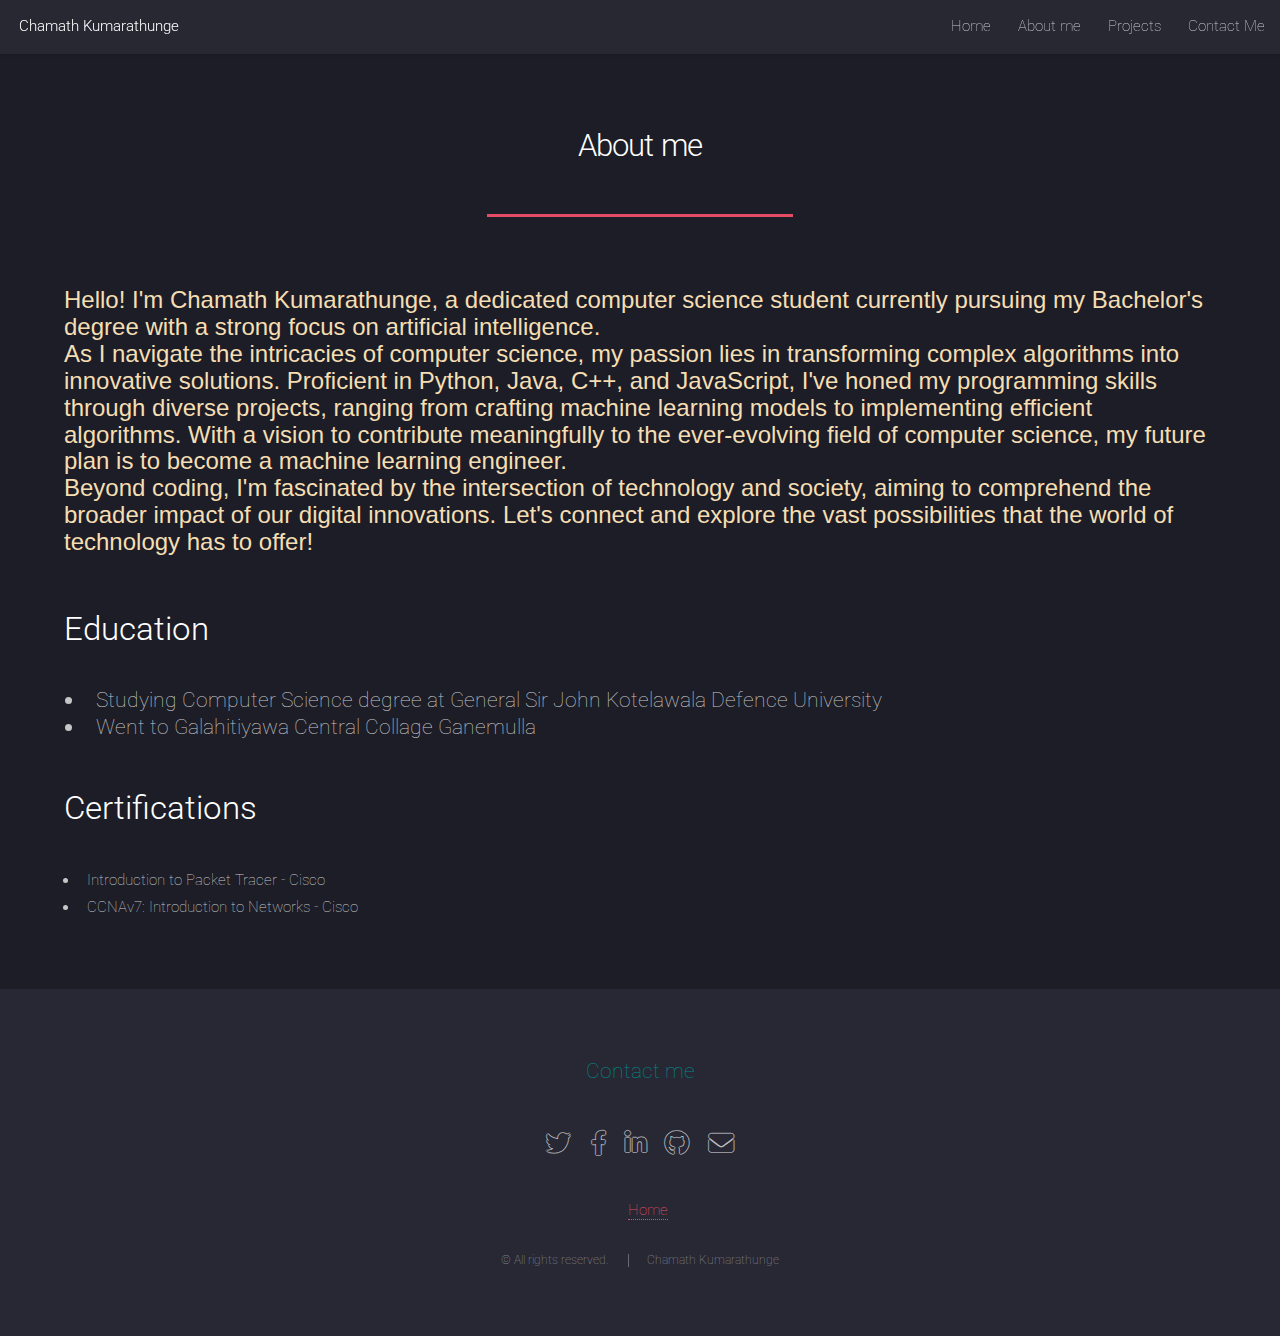
<file: Portfolio/About.html>
<!DOCTYPE HTML>

<html>
	<head>
		<title>About</title>
		<meta charset="utf-8" />
		<meta name="viewport" content="width=device-width, initial-scale=1, user-scalable=no" />
		<link rel="stylesheet" href="assets/css/main.css" />
		<noscript><link rel="stylesheet" href="assets/css/noscript.css" /></noscript>
	</head>
	
	<body class="is-preload">
		<div id="page-wrapper">

			<!-- Header -->
			<header id="header">
				<h1 id="logo"><a href="index.html">Chamath Kumarathunge</a></h1>
				<nav id="nav">
					<ul>
						<li><a href="index.html">Home</a></li>
						<li><a href="About.html">About me  </a></li>
						<li><a href="Projects.html">Projects</a></li>
						<li><a href="#contact" class="contact">Contact Me</a></li>
					</ul>
				</nav>
			</header>
			
			<!-- Main -->
				<div id="main" class="wrapper style1">
					<div class="container">
						<header class="major">
							<h2>About me</h2>
						</header>
						<section>
						<p style="font-size: 18pt; font-family: Verdana, Geneva, Tahoma, sans-serif; color: wheat;"> Hello! I'm Chamath Kumarathunge, a dedicated computer science student currently pursuing my Bachelor's degree with a strong focus on artificial intelligence. <br>
							As I navigate the intricacies of computer science, my passion lies in transforming complex algorithms into innovative solutions. 
							Proficient in Python, Java, C++, and JavaScript, I've honed my programming skills through diverse projects, ranging from crafting machine learning models to implementing efficient algorithms. 
							With a vision to contribute meaningfully to the ever-evolving field of computer science, my future plan is to become a machine learning engineer. <br>
							Beyond coding, I'm fascinated by the intersection of technology and society, aiming to comprehend the broader impact of our digital innovations. 
							Let's connect and explore the vast possibilities that the world of technology has to offer!
						</p>
						<h4 style="font-size: 25pt;"> Education</h4>
							<ul style="font-size: 16pt;">
								<li>Studying Computer Science degree at General Sir John Kotelawala Defence University</li>
								<li> Went to Galahitiyawa Central Collage Ganemulla</li>
							</ul>
						<h4 style="font-size: 25pt;"> Certifications</h4>
						<ul>
							<li>Introduction to Packet Tracer - Cisco </li>
							<li>CCNAv7: Introduction to Networks - Cisco</li>
						</ul>
						</section>
					</div>
				</div>

			<!-- Footer -->
			<footer id="footer">
				<section id="contact"><p style="color: darkcyan; font-size: 16pt;"> Contact me</p>
				<ul class="icons">
					<li><a href="https://twitter.com/" target="_blank" class="icon brands alt fa-twitter"><span class="label">Twitter</span></a></li>
					<li><a href="https://www.facebook.com" target="_blank" class="icon brands alt fa-facebook-f"><span class="label">Facebook</span></a></li>
					<li><a href="https://lk.linkedin.com/" target="_blank" class="icon brands alt fa-linkedin-in"><span class="label">LinkedIn</span></a></li>
					<li><a href="https://github.com/" target="_blank" class="icon brands alt fa-github"><span class="label">GitHub</span></a></li>
					<li><a href="mailto:40-bcs-0022@kdu.ac.lk" class="icon solid alt fa-envelope"><span class="label">Email</span></a></li>
				</ul>
				<ul> <a href="index.html"> Home</a></ul>
				</section>
				<ul class="copyright">
					<li>&copy; All rights reserved.</li><li>Chamath Kumarathunge</a></li>
				</ul>
			</footer>

		</div>

		<!-- Scripts -->
			<script src="assets/js/jquery.min.js"></script>
			<script src="assets/js/jquery.scrolly.min.js"></script>
			<script src="assets/js/jquery.dropotron.min.js"></script>
			<script src="assets/js/jquery.scrollex.min.js"></script>
			<script src="assets/js/browser.min.js"></script>
			<script src="assets/js/breakpoints.min.js"></script>
			<script src="assets/js/util.js"></script>
			<script src="assets/js/main.js"></script>

	</body>
</html>
</file>
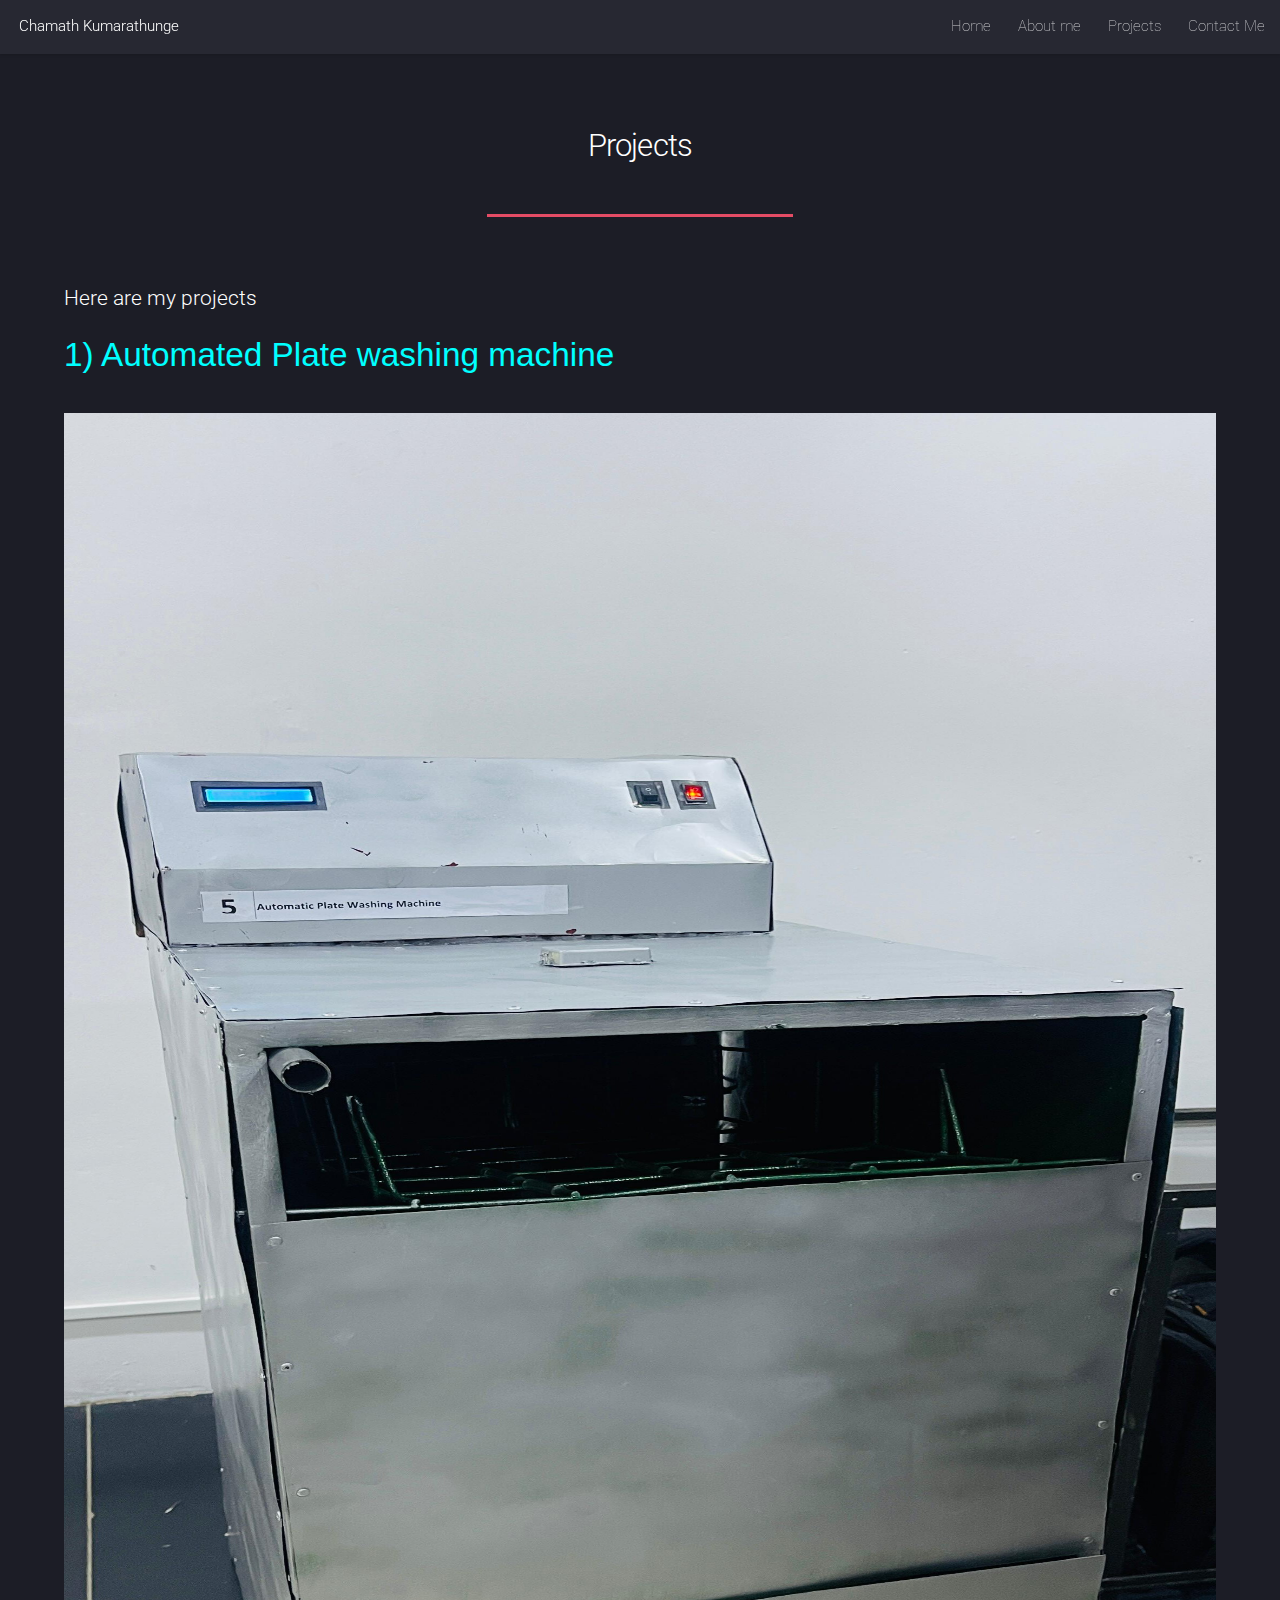
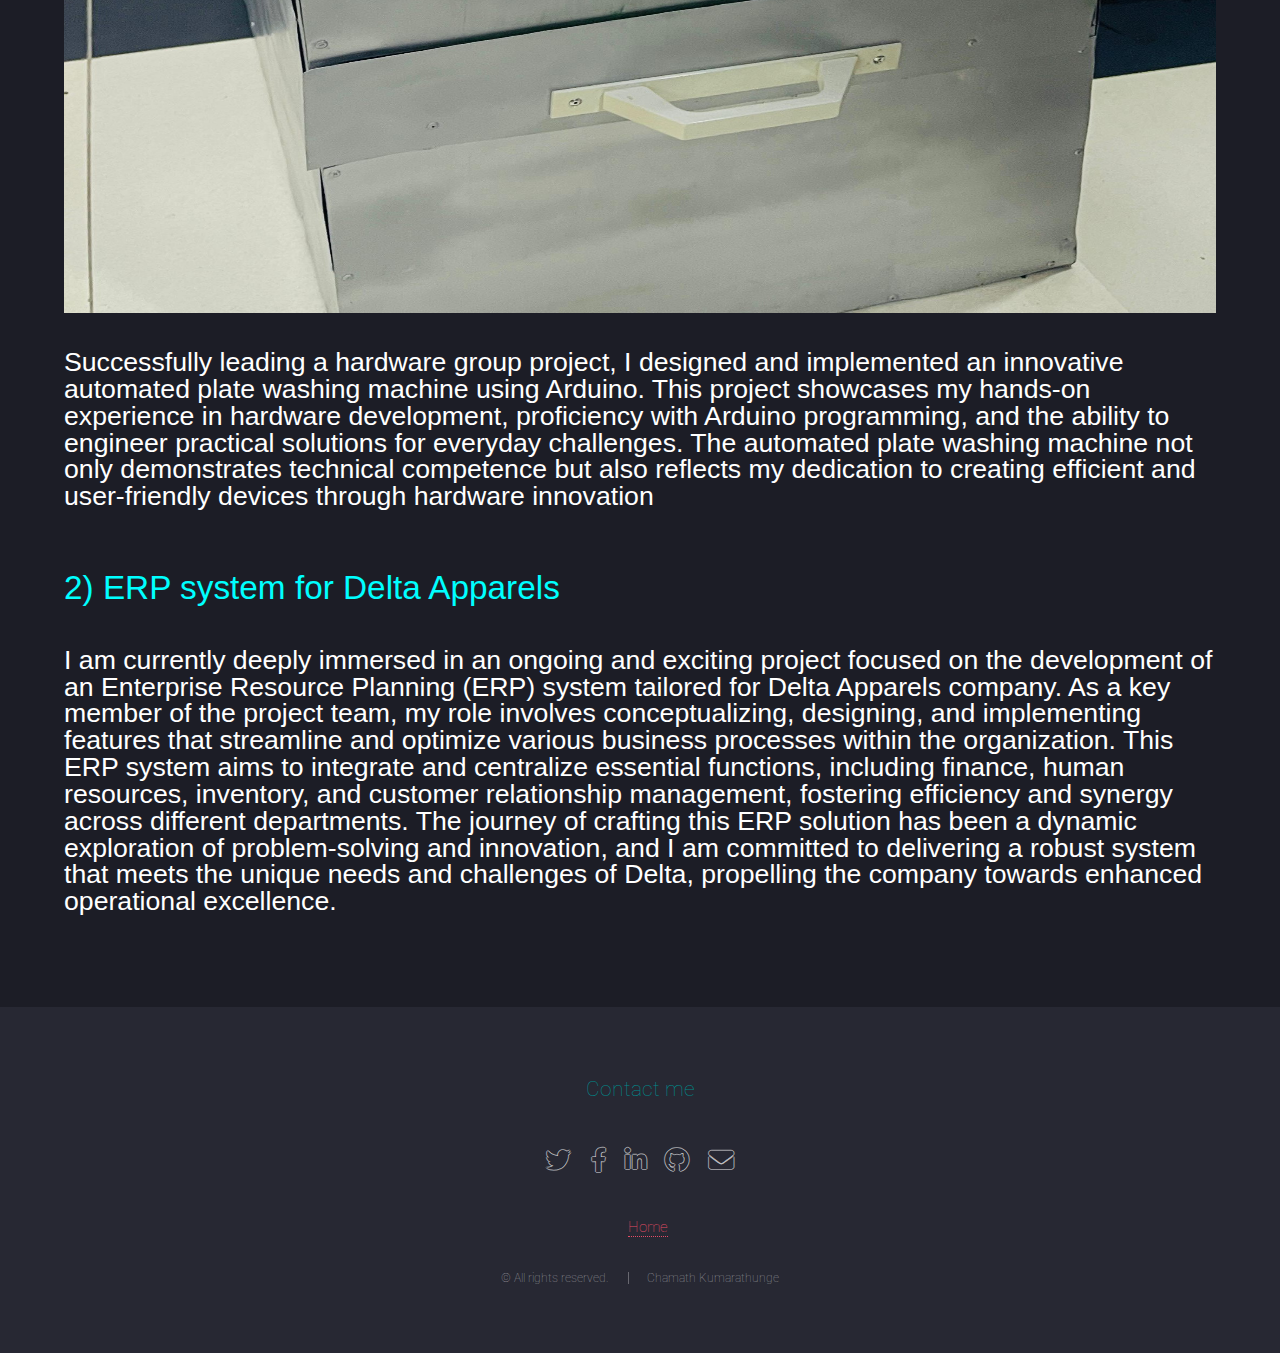
<file: Portfolio/Projects.html>
<!DOCTYPE HTML>

<html>
	<head>
		<title>CK Projects</title>
		<meta charset="utf-8" />
		<meta name="viewport" content="width=device-width, initial-scale=1, user-scalable=no" />
		<link rel="stylesheet" href="assets/css/main.css" />
		<noscript><link rel="stylesheet" href="assets/css/noscript.css" /></noscript>
	</head>
	<body class="is-preload">
		<div id="page-wrapper">

			<!-- Header -->
			<header id="header">
				<h1 id="logo"><a href="index.html">Chamath Kumarathunge</a></h1>
				<nav id="nav">
					<ul>
						<li><a href="index.html">Home</a></li>
						<li><a href="About.html">About me  </a></li>
						<li><a href="Projects.html">Projects</a></li>
						<li><a href="#contact" class="contact">Contact Me</a></li>
					</ul>
				</nav>
			</header>

			<!-- Main -->
				<div id="main" class="wrapper style1">
					<div class="container">
						<header class="major">
							<h2>Projects</h2>
						</header>
					<section>
						<h1 style="font-size: 16pt;"> Here are my projects</h1>
						<h4 style="font-family: 'Lucida Sans', 'Lucida Sans Regular', 'Lucida Grande', 'Lucida Sans Unicode', Geneva, Verdana, sans-serif; font-size: 25pt; color: aqua;"> 1) Automated Plate washing machine</h4>
						<img src="images/Project.jpg" height="1500px"><br><br>
						<p style="font-size: 20pt; font-family: 'Lucida Sans', 'Lucida Sans Regular', 'Lucida Grande', 'Lucida Sans Unicode', Geneva, Verdana, sans-serif; color: white;"> Successfully leading a hardware group project, I designed and implemented an innovative automated plate washing machine using Arduino. 
							This project showcases my hands-on experience in hardware development, proficiency with Arduino programming, and the ability to engineer practical solutions for everyday challenges. 
							The automated plate washing machine not only demonstrates technical competence but also reflects my dedication to creating efficient and user-friendly devices through hardware innovation
						</p>
						<h4 style="font-family: 'Lucida Sans', 'Lucida Sans Regular', 'Lucida Grande', 'Lucida Sans Unicode', Geneva, Verdana, sans-serif; font-size: 25pt;color: aqua;"> 2) ERP system for Delta Apparels</h4>
						<p style="font-size: 20pt; font-family: 'Lucida Sans', 'Lucida Sans Regular', 'Lucida Grande', 'Lucida Sans Unicode', Geneva, Verdana, sans-serif; color: white;">
							I am currently deeply immersed in an ongoing and exciting project focused on the development of an Enterprise Resource Planning (ERP) system tailored for Delta Apparels company. 
							As a key member of the project team, my role involves conceptualizing, designing, and implementing features that streamline and optimize various business processes within the organization. 
							This ERP system aims to integrate and centralize essential functions, including finance, human resources, inventory, and customer relationship management, fostering efficiency and synergy across different departments. 
							The journey of crafting this ERP solution has been a dynamic exploration of problem-solving and innovation, and I am committed to delivering a robust system that meets the unique needs and challenges of Delta, propelling the company towards enhanced operational excellence.
						</p>
					</section>
					</div>
				</div>

			<!-- Footer -->
			<footer id="footer">
				<section id="contact"><p style="color: darkcyan; font-size: 16pt;"> Contact me</p>
				<ul class="icons">
					<li><a href="https://twitter.com/" target="_blank" class="icon brands alt fa-twitter"><span class="label">Twitter</span></a></li>
					<li><a href="https://www.facebook.com" target="_blank" class="icon brands alt fa-facebook-f"><span class="label">Facebook</span></a></li>
					<li><a href="https://lk.linkedin.com/" target="_blank" class="icon brands alt fa-linkedin-in"><span class="label">LinkedIn</span></a></li>
					<li><a href="https://github.com/" target="_blank" class="icon brands alt fa-github"><span class="label">GitHub</span></a></li>
					<li><a href="mailto:40-bcs-0022@kdu.ac.lk" class="icon solid alt fa-envelope"><span class="label">Email</span></a></li>
				</ul>
				<ul> <a href="index.html"> Home</a></ul>
				</section>
				<ul class="copyright">
					<li>&copy; All rights reserved.</li><li>Chamath Kumarathunge</a></li>
				</ul>
			</footer>

		</div>

		<!-- Scripts -->
			<script src="assets/js/jquery.min.js"></script>
			<script src="assets/js/jquery.scrolly.min.js"></script>
			<script src="assets/js/jquery.dropotron.min.js"></script>
			<script src="assets/js/jquery.scrollex.min.js"></script>
			<script src="assets/js/browser.min.js"></script>
			<script src="assets/js/breakpoints.min.js"></script>
			<script src="assets/js/util.js"></script>
			<script src="assets/js/main.js"></script>

	</body>
</html>
</file>
<file: Portfolio/assets/css/noscript.css>
/*
	Landed by HTML5 UP
	html5up.net | @ajlkn
	Free for personal and commercial use under the CCA 3.0 license (html5up.net/license)
*/

/* Loader */

	body.landing.is-preload:before {
		display: none;
	}

	body.landing.is-preload:after {
		display: none;
	}
</file>
<file: Portfolio/assets/css/main.css>
@import url("fontawesome-all.min.css");
@import url("https://fonts.googleapis.com/css?family=Roboto:100,300,100italic,300italic");


html, body, div, span, applet, object,
iframe, h1, h2, h3, h4, h5, h6, p, blockquote,
pre, a, abbr, acronym, address, big, cite,
code, del, dfn, em, img, ins, kbd, q, s, samp,
small, strike, strong, sub, sup, tt, var, b,
u, i, center, dl, dt, dd, ol, ul, li, fieldset,
form, label, legend, table, caption, tbody,
tfoot, thead, tr, th, td, article, aside,
canvas, details, embed, figure, figcaption,
footer, header, hgroup, menu, nav, output, ruby,
section, summary, time, mark, audio, video {
	margin: 0;
	padding: 0;
	border: 0;
	font-size: 100%;
	font: inherit;
	vertical-align: baseline;}

article, aside, details, figcaption, figure,
footer, header, hgroup, menu, nav, section {
	display: block;}

body {
	line-height: 1;
}

ol, ul {
	list-style: none;
}

blockquote, q {
	quotes: none;
}

	blockquote:before, blockquote:after, q:before, q:after {
		content: '';
		content: none;
	}

table {
	border-collapse: collapse;
	border-spacing: 0;
}

body {
	-webkit-text-size-adjust: none;
}

mark {
	background-color: transparent;
	color: inherit;
}

input::-moz-focus-inner {
	border: 0;
	padding: 0;
}

input, select, textarea {
	-moz-appearance: none;
	-webkit-appearance: none;
	-ms-appearance: none;
	appearance: none;
}

/* Basic */

	html {
		box-sizing: border-box;
	}

	*, *:before, *:after {
		box-sizing: inherit;
	}

	html, body {
		background: #1c1d26;
	}

	body.is-preload *, body.is-preload *:before, body.is-preload *:after {
		-moz-animation: none !important;
		-webkit-animation: none !important;
		-ms-animation: none !important;
		animation: none !important;
		-moz-transition: none !important;
		-webkit-transition: none !important;
		-ms-transition: none !important;
		transition: none !important;
	}

	body, input, select, textarea {
		color: rgba(255, 255, 255, 0.75);
		font-family: "Roboto", Helvetica, sans-serif;
		font-size: 15pt;
		font-weight: 100;
		line-height: 1.75em;
	}

	a {
		-moz-transition: border-color 0.2s ease-in-out, color 0.2s ease-in-out;
		-webkit-transition: border-color 0.2s ease-in-out, color 0.2s ease-in-out;
		-ms-transition: border-color 0.2s ease-in-out, color 0.2s ease-in-out;
		transition: border-color 0.2s ease-in-out, color 0.2s ease-in-out;
		border-bottom: dotted 1px;
		color: #e44c65;
		text-decoration: none;
	}

		a:hover {
			color: #e44c65 !important;
			border-bottom-color: transparent;
		}

	strong, b {
		color: #ffffff;
		font-weight: 300;
	}

	em, i {
		font-style: italic;
	}

	p {
		margin: 0 0 2em 0;
	}

	h1, h2, h3, h4, h5, h6 {
		color: #ffffff;
		font-weight: 300;
		line-height: 1em;
		margin: 0 0 1em 0;
	}

		h1 a, h2 a, h3 a, h4 a, h5 a, h6 a {
			color: inherit;
			border: 0;
		}

	h2 {
		font-size: 2em;
		line-height: 1.5em;
		letter-spacing: -0.025em;
	}

	h3 {
		font-size: 1.35em;
		line-height: 1.5em;
	}

	h4 {
		font-size: 1.1em;
		line-height: 1.5em;
	}

	h5 {
		font-size: 0.9em;
		line-height: 1.5em;
	}

	h6 {
		font-size: 0.7em;
		line-height: 1.5em;
	}

	sub {
		font-size: 0.8em;
		position: relative;
		top: 0.5em;
	}

	sup {
		font-size: 0.8em;
		position: relative;
		top: -0.5em;
	}

	hr {
		border: 0;
		border-bottom: solid 1px rgba(255, 255, 255, 0.3);
		margin: 3em 0;
	}

		hr.major {
			margin: 4em 0;
		}

	blockquote {
		border-left: solid 4px rgba(255, 255, 255, 0.3);
		font-style: italic;
		margin: 0 0 2em 0;
		padding: 0.5em 0 0.5em 2em;
	}

	code {
		background: rgba(255, 255, 255, 0.075);
		border-radius: 4px;
		font-family: "Courier New", monospace;
		font-size: 0.9em;
		margin: 0 0.25em;
		padding: 0.25em 0.65em;
	}

	pre {
		-webkit-overflow-scrolling: touch;
		font-family: "Courier New", monospace;
		font-size: 0.9em;
		margin: 0 0 2em 0;
	}

		pre code {
			display: block;
			line-height: 1.75em;
			padding: 1em 1.5em;
			overflow-x: auto;
		}

	.align-left {
		text-align: left;
	}

	.align-center {
		text-align: center;
	}

	.align-right {
		text-align: right;
	}

/* Loader */

	@-moz-keyframes spinner-show {
		0% {
			opacity: 0;
		}

		100% {
			opacity: 1;
		}
	}

	@-webkit-keyframes spinner-show {
		0% {
			opacity: 0;
		}

		100% {
			opacity: 1;
		}
	}

	@-ms-keyframes spinner-show {
		0% {
			opacity: 0;
		}

		100% {
			opacity: 1;
		}
	}

	@keyframes spinner-show {
		0% {
			opacity: 0;
		}

		100% {
			opacity: 1;
		}
	}

	@-moz-keyframes spinner-hide {
		0% {
			color: rgba(255, 255, 255, 0.15);
			z-index: 100001;
			-moz-transform: scale(1) rotate(0deg);
			-webkit-transform: scale(1) rotate(0deg);
			-ms-transform: scale(1) rotate(0deg);
			transform: scale(1) rotate(0deg);
		}

		99% {
			color: #1c1d26;
			z-index: 100001;
			-moz-transform: scale(0.5) rotate(360deg);
			-webkit-transform: scale(0.5) rotate(360deg);
			-ms-transform: scale(0.5) rotate(360deg);
			transform: scale(0.5) rotate(360deg);
		}

		100% {
			color: #1c1d26;
			z-index: -1;
			-moz-transform: scale(0.5) rotate(360deg);
			-webkit-transform: scale(0.5) rotate(360deg);
			-ms-transform: scale(0.5) rotate(360deg);
			transform: scale(0.5) rotate(360deg);
		}
	}

	@-webkit-keyframes spinner-hide {
		0% {
			color: rgba(255, 255, 255, 0.15);
			z-index: 100001;
			-moz-transform: scale(1) rotate(0deg);
			-webkit-transform: scale(1) rotate(0deg);
			-ms-transform: scale(1) rotate(0deg);
			transform: scale(1) rotate(0deg);
		}

		99% {
			color: #1c1d26;
			z-index: 100001;
			-moz-transform: scale(0.5) rotate(360deg);
			-webkit-transform: scale(0.5) rotate(360deg);
			-ms-transform: scale(0.5) rotate(360deg);
			transform: scale(0.5) rotate(360deg);
		}

		100% {
			color: #1c1d26;
			z-index: -1;
			-moz-transform: scale(0.5) rotate(360deg);
			-webkit-transform: scale(0.5) rotate(360deg);
			-ms-transform: scale(0.5) rotate(360deg);
			transform: scale(0.5) rotate(360deg);
		}
	}

	@-ms-keyframes spinner-hide {
		0% {
			color: rgba(255, 255, 255, 0.15);
			z-index: 100001;
			-moz-transform: scale(1) rotate(0deg);
			-webkit-transform: scale(1) rotate(0deg);
			-ms-transform: scale(1) rotate(0deg);
			transform: scale(1) rotate(0deg);
		}

		99% {
			color: #1c1d26;
			z-index: 100001;
			-moz-transform: scale(0.5) rotate(360deg);
			-webkit-transform: scale(0.5) rotate(360deg);
			-ms-transform: scale(0.5) rotate(360deg);
			transform: scale(0.5) rotate(360deg);
		}

		100% {
			color: #1c1d26;
			z-index: -1;
			-moz-transform: scale(0.5) rotate(360deg);
			-webkit-transform: scale(0.5) rotate(360deg);
			-ms-transform: scale(0.5) rotate(360deg);
			transform: scale(0.5) rotate(360deg);
		}
	}

	@keyframes spinner-hide {
		0% {
			color: rgba(255, 255, 255, 0.15);
			z-index: 100001;
			-moz-transform: scale(1) rotate(0deg);
			-webkit-transform: scale(1) rotate(0deg);
			-ms-transform: scale(1) rotate(0deg);
			transform: scale(1) rotate(0deg);
		}

		99% {
			color: #1c1d26;
			z-index: 100001;
			-moz-transform: scale(0.5) rotate(360deg);
			-webkit-transform: scale(0.5) rotate(360deg);
			-ms-transform: scale(0.5) rotate(360deg);
			transform: scale(0.5) rotate(360deg);
		}

		100% {
			color: #1c1d26;
			z-index: -1;
			-moz-transform: scale(0.5) rotate(360deg);
			-webkit-transform: scale(0.5) rotate(360deg);
			-ms-transform: scale(0.5) rotate(360deg);
			transform: scale(0.5) rotate(360deg);
		}
	}

	@-moz-keyframes spinner-rotate {
		0% {
			-moz-transform: scale(1) rotate(0deg);
			-webkit-transform: scale(1) rotate(0deg);
			-ms-transform: scale(1) rotate(0deg);
			transform: scale(1) rotate(0deg);
		}

		100% {
			-moz-transform: scale(1) rotate(360deg);
			-webkit-transform: scale(1) rotate(360deg);
			-ms-transform: scale(1) rotate(360deg);
			transform: scale(1) rotate(360deg);
		}
	}

	@-webkit-keyframes spinner-rotate {
		0% {
			-moz-transform: scale(1) rotate(0deg);
			-webkit-transform: scale(1) rotate(0deg);
			-ms-transform: scale(1) rotate(0deg);
			transform: scale(1) rotate(0deg);
		}

		100% {
			-moz-transform: scale(1) rotate(360deg);
			-webkit-transform: scale(1) rotate(360deg);
			-ms-transform: scale(1) rotate(360deg);
			transform: scale(1) rotate(360deg);
		}
	}

	@-ms-keyframes spinner-rotate {
		0% {
			-moz-transform: scale(1) rotate(0deg);
			-webkit-transform: scale(1) rotate(0deg);
			-ms-transform: scale(1) rotate(0deg);
			transform: scale(1) rotate(0deg);
		}

		100% {
			-moz-transform: scale(1) rotate(360deg);
			-webkit-transform: scale(1) rotate(360deg);
			-ms-transform: scale(1) rotate(360deg);
			transform: scale(1) rotate(360deg);
		}
	}

	@keyframes spinner-rotate {
		0% {
			-moz-transform: scale(1) rotate(0deg);
			-webkit-transform: scale(1) rotate(0deg);
			-ms-transform: scale(1) rotate(0deg);
			transform: scale(1) rotate(0deg);
		}

		100% {
			-moz-transform: scale(1) rotate(360deg);
			-webkit-transform: scale(1) rotate(360deg);
			-ms-transform: scale(1) rotate(360deg);
			transform: scale(1) rotate(360deg);
		}
	}

	@-moz-keyframes overlay-hide {
		0% {
			opacity: 1;
			z-index: 100000;
		}

		15% {
			opacity: 1;
			z-index: 100000;
		}

		99% {
			opacity: 0;
			z-index: 100000;
		}

		100% {
			opacity: 0;
			z-index: -1;
		}
	}

	@-webkit-keyframes overlay-hide {
		0% {
			opacity: 1;
			z-index: 100000;
		}

		15% {
			opacity: 1;
			z-index: 100000;
		}

		99% {
			opacity: 0;
			z-index: 100000;
		}

		100% {
			opacity: 0;
			z-index: -1;
		}
	}

	@-ms-keyframes overlay-hide {
		0% {
			opacity: 1;
			z-index: 100000;
		}

		15% {
			opacity: 1;
			z-index: 100000;
		}

		99% {
			opacity: 0;
			z-index: 100000;
		}

		100% {
			opacity: 0;
			z-index: -1;
		}
	}

	@keyframes overlay-hide {
		0% {
			opacity: 1;
			z-index: 100000;
		}

		15% {
			opacity: 1;
			z-index: 100000;
		}

		99% {
			opacity: 0;
			z-index: 100000;
		}

		100% {
			opacity: 0;
			z-index: -1;
		}
	}

	body.landing {
		text-decoration: none;
	}

		body.landing:before {
			-moz-osx-font-smoothing: grayscale;
			-webkit-font-smoothing: antialiased;
			display: inline-block;
			font-style: normal;
			font-variant: normal;
			text-rendering: auto;
			line-height: 1;
			text-transform: none !important;
			font-family: 'Font Awesome 5 Free';
			font-weight: 900;
		}

		body.landing:before {
			-moz-animation: spinner-show 1.5s 1 0.25s ease forwards, spinner-hide 0.25s ease-in-out forwards !important;
			-webkit-animation: spinner-show 1.5s 1 0.25s ease forwards, spinner-hide 0.25s ease-in-out forwards !important;
			-ms-animation: spinner-show 1.5s 1 0.25s ease forwards, spinner-hide 0.25s ease-in-out forwards !important;
			animation: spinner-show 1.5s 1 0.25s ease forwards, spinner-hide 0.25s ease-in-out forwards !important;
			-moz-transform-origin: 50% 50%;
			-webkit-transform-origin: 50% 50%;
			-ms-transform-origin: 50% 50%;
			transform-origin: 50% 50%;
			color: rgba(255, 255, 255, 0.15);
			content: '\f1ce';
			cursor: default;
			display: block;
			font-size: 2em;
			height: 2em;
			left: 50%;
			line-height: 2em;
			margin: -1em 0 0 -1em;
			opacity: 0;
			position: fixed;
			text-align: center;
			top: 50%;
			width: 2em;
			z-index: -1;
		}

		body.landing:after {
			-moz-animation: overlay-hide 1.5s ease-in forwards !important;
			-webkit-animation: overlay-hide 1.5s ease-in forwards !important;
			-ms-animation: overlay-hide 1.5s ease-in forwards !important;
			animation: overlay-hide 1.5s ease-in forwards !important;
			background: #1c1d26;
			content: '';
			display: block;
			height: 100%;
			left: 0;
			opacity: 0;
			position: fixed;
			top: 0;
			width: 100%;
			z-index: -1;
		}

		body.landing.is-preload:before {
			-moz-animation: spinner-show 1.5s 1 0.25s ease forwards, spinner-rotate 0.75s infinite linear !important;
			-webkit-animation: spinner-show 1.5s 1 0.25s ease forwards, spinner-rotate 0.75s infinite linear !important;
			-ms-animation: spinner-show 1.5s 1 0.25s ease forwards, spinner-rotate 0.75s infinite linear !important;
			animation: spinner-show 1.5s 1 0.25s ease forwards, spinner-rotate 0.75s infinite linear !important;
			z-index: 100001;
		}

		body.landing.is-preload:after {
			-moz-animation: none !important;
			-webkit-animation: none !important;
			-ms-animation: none !important;
			animation: none !important;
			opacity: 1;
			z-index: 100000;
		}

	@media (-webkit-min-device-pixel-ratio: 2) {

		body.landing:before {
			line-height: 2.025em;
		}

	}

/* Container */

	.container {
		margin: 0 auto;
		max-width: calc(100% - 4em);
		width: 70em;
	}

		.container.xsmall {
			width: 17.5em;
		}

		.container.small {
			width: 35em;
		}

		.container.medium {
			width: 52.5em;
		}

		.container.large {
			width: 87.5em;
		}

		.container.xlarge {
			width: 105em;
		}

		.container.max {
			width: 100%;
		}

		@media screen and (max-width: 1280px) {

			.container {
				width: 90%;
				max-width: 100%;
			}

		}

		@media screen and (max-width: 980px) {

			.container {
				width: 100% !important;
			}

		}

/* Row */

	.row {
		display: flex;
		flex-wrap: wrap;
		box-sizing: border-box;
		align-items: stretch;
	}

		.row > * {
			box-sizing: border-box;
		}

		.row.gtr-uniform > * > :last-child {
			margin-bottom: 0;
		}

		.row.aln-left {
			justify-content: flex-start;
		}

		.row.aln-center {
			justify-content: center;
		}

		.row.aln-right {
			justify-content: flex-end;
		}

		.row.aln-top {
			align-items: flex-start;
		}

		.row.aln-middle {
			align-items: center;
		}

		.row.aln-bottom {
			align-items: flex-end;
		}

		.row > .imp {
			order: -1;
		}

		.row > .col-1 {
			width: 8.33333%;
		}

		.row > .off-1 {
			margin-left: 8.33333%;
		}

		.row > .col-2 {
			width: 16.66667%;
		}

		.row > .off-2 {
			margin-left: 16.66667%;
		}

		.row > .col-3 {
			width: 25%;
		}

		.row > .off-3 {
			margin-left: 25%;
		}

		.row > .col-4 {
			width: 33.33333%;
		}

		.row > .off-4 {
			margin-left: 33.33333%;
		}

		.row > .col-5 {
			width: 41.66667%;
		}

		.row > .off-5 {
			margin-left: 41.66667%;
		}

		.row > .col-6 {
			width: 50%;
		}

		.row > .off-6 {
			margin-left: 50%;
		}

		.row > .col-7 {
			width: 58.33333%;
		}

		.row > .off-7 {
			margin-left: 58.33333%;
		}

		.row > .col-8 {
			width: 66.66667%;
		}

		.row > .off-8 {
			margin-left: 66.66667%;
		}

		.row > .col-9 {
			width: 75%;
		}

		.row > .off-9 {
			margin-left: 75%;
		}

		.row > .col-10 {
			width: 83.33333%;
		}

		.row > .off-10 {
			margin-left: 83.33333%;
		}

		.row > .col-11 {
			width: 91.66667%;
		}

		.row > .off-11 {
			margin-left: 91.66667%;
		}

		.row > .col-12 {
			width: 100%;
		}

		.row > .off-12 {
			margin-left: 100%;
		}

		.row.gtr-0 {
			margin-top: 0;
			margin-left: 0em;
		}

			.row.gtr-0 > * {
				padding: 0 0 0 0em;
			}

			.row.gtr-0.gtr-uniform {
				margin-top: 0em;
			}

				.row.gtr-0.gtr-uniform > * {
					padding-top: 0em;
				}

		.row.gtr-25 {
			margin-top: 0;
			margin-left: -0.625em;
		}

			.row.gtr-25 > * {
				padding: 0 0 0 0.625em;
			}

			.row.gtr-25.gtr-uniform {
				margin-top: -0.625em;
			}

				.row.gtr-25.gtr-uniform > * {
					padding-top: 0.625em;
				}

		.row.gtr-50 {
			margin-top: 0;
			margin-left: -1.25em;
		}

			.row.gtr-50 > * {
				padding: 0 0 0 1.25em;
			}

			.row.gtr-50.gtr-uniform {
				margin-top: -1.25em;
			}

				.row.gtr-50.gtr-uniform > * {
					padding-top: 1.25em;
				}

		.row {
			margin-top: 0;
			margin-left: -2.5em;
		}

			.row > * {
				padding: 0 0 0 2.5em;
			}

			.row.gtr-uniform {
				margin-top: -2.5em;
			}

				.row.gtr-uniform > * {
					padding-top: 2.5em;
				}

		.row.gtr-150 {
			margin-top: 0;
			margin-left: -3.75em;
		}

			.row.gtr-150 > * {
				padding: 0 0 0 3.75em;
			}

			.row.gtr-150.gtr-uniform {
				margin-top: -3.75em;
			}

				.row.gtr-150.gtr-uniform > * {
					padding-top: 3.75em;
				}

		.row.gtr-200 {
			margin-top: 0;
			margin-left: -5em;
		}

			.row.gtr-200 > * {
				padding: 0 0 0 5em;
			}

			.row.gtr-200.gtr-uniform {
				margin-top: -5em;
			}

				.row.gtr-200.gtr-uniform > * {
					padding-top: 5em;
				}

		@media screen and (max-width: 1680px) {

			.row {
				display: flex;
				flex-wrap: wrap;
				box-sizing: border-box;
				align-items: stretch;
			}

				.row > * {
					box-sizing: border-box;
				}

				.row.gtr-uniform > * > :last-child {
					margin-bottom: 0;
				}

				.row.aln-left {
					justify-content: flex-start;
				}

				.row.aln-center {
					justify-content: center;
				}

				.row.aln-right {
					justify-content: flex-end;
				}

				.row.aln-top {
					align-items: flex-start;
				}

				.row.aln-middle {
					align-items: center;
				}

				.row.aln-bottom {
					align-items: flex-end;
				}

				.row > .imp-xlarge {
					order: -1;
				}

				.row > .col-1-xlarge {
					width: 8.33333%;
				}

				.row > .off-1-xlarge {
					margin-left: 8.33333%;
				}

				.row > .col-2-xlarge {
					width: 16.66667%;
				}

				.row > .off-2-xlarge {
					margin-left: 16.66667%;
				}

				.row > .col-3-xlarge {
					width: 25%;
				}

				.row > .off-3-xlarge {
					margin-left: 25%;
				}

				.row > .col-4-xlarge {
					width: 33.33333%;
				}

				.row > .off-4-xlarge {
					margin-left: 33.33333%;
				}

				.row > .col-5-xlarge {
					width: 41.66667%;
				}

				.row > .off-5-xlarge {
					margin-left: 41.66667%;
				}

				.row > .col-6-xlarge {
					width: 50%;
				}

				.row > .off-6-xlarge {
					margin-left: 50%;
				}

				.row > .col-7-xlarge {
					width: 58.33333%;
				}

				.row > .off-7-xlarge {
					margin-left: 58.33333%;
				}

				.row > .col-8-xlarge {
					width: 66.66667%;
				}

				.row > .off-8-xlarge {
					margin-left: 66.66667%;
				}

				.row > .col-9-xlarge {
					width: 75%;
				}

				.row > .off-9-xlarge {
					margin-left: 75%;
				}

				.row > .col-10-xlarge {
					width: 83.33333%;
				}

				.row > .off-10-xlarge {
					margin-left: 83.33333%;
				}

				.row > .col-11-xlarge {
					width: 91.66667%;
				}

				.row > .off-11-xlarge {
					margin-left: 91.66667%;
				}

				.row > .col-12-xlarge {
					width: 100%;
				}

				.row > .off-12-xlarge {
					margin-left: 100%;
				}

				.row.gtr-0 {
					margin-top: 0;
					margin-left: 0em;
				}

					.row.gtr-0 > * {
						padding: 0 0 0 0em;
					}

					.row.gtr-0.gtr-uniform {
						margin-top: 0em;
					}

						.row.gtr-0.gtr-uniform > * {
							padding-top: 0em;
						}

				.row.gtr-25 {
					margin-top: 0;
					margin-left: -0.625em;
				}

					.row.gtr-25 > * {
						padding: 0 0 0 0.625em;
					}

					.row.gtr-25.gtr-uniform {
						margin-top: -0.625em;
					}

						.row.gtr-25.gtr-uniform > * {
							padding-top: 0.625em;
						}

				.row.gtr-50 {
					margin-top: 0;
					margin-left: -1.25em;
				}

					.row.gtr-50 > * {
						padding: 0 0 0 1.25em;
					}

					.row.gtr-50.gtr-uniform {
						margin-top: -1.25em;
					}

						.row.gtr-50.gtr-uniform > * {
							padding-top: 1.25em;
						}

				.row {
					margin-top: 0;
					margin-left: -2.5em;
				}

					.row > * {
						padding: 0 0 0 2.5em;
					}

					.row.gtr-uniform {
						margin-top: -2.5em;
					}

						.row.gtr-uniform > * {
							padding-top: 2.5em;
						}

				.row.gtr-150 {
					margin-top: 0;
					margin-left: -3.75em;
				}

					.row.gtr-150 > * {
						padding: 0 0 0 3.75em;
					}

					.row.gtr-150.gtr-uniform {
						margin-top: -3.75em;
					}

						.row.gtr-150.gtr-uniform > * {
							padding-top: 3.75em;
						}

				.row.gtr-200 {
					margin-top: 0;
					margin-left: -5em;
				}

					.row.gtr-200 > * {
						padding: 0 0 0 5em;
					}

					.row.gtr-200.gtr-uniform {
						margin-top: -5em;
					}

						.row.gtr-200.gtr-uniform > * {
							padding-top: 5em;
						}

		}

		@media screen and (max-width: 1280px) {

			.row {
				display: flex;
				flex-wrap: wrap;
				box-sizing: border-box;
				align-items: stretch;
			}

				.row > * {
					box-sizing: border-box;
				}

				.row.gtr-uniform > * > :last-child {
					margin-bottom: 0;
				}

				.row.aln-left {
					justify-content: flex-start;
				}

				.row.aln-center {
					justify-content: center;
				}

				.row.aln-right {
					justify-content: flex-end;
				}

				.row.aln-top {
					align-items: flex-start;
				}

				.row.aln-middle {
					align-items: center;
				}

				.row.aln-bottom {
					align-items: flex-end;
				}

				.row > .imp-large {
					order: -1;
				}

				.row > .col-1-large {
					width: 8.33333%;
				}

				.row > .off-1-large {
					margin-left: 8.33333%;
				}

				.row > .col-2-large {
					width: 16.66667%;
				}

				.row > .off-2-large {
					margin-left: 16.66667%;
				}

				.row > .col-3-large {
					width: 25%;
				}

				.row > .off-3-large {
					margin-left: 25%;
				}

				.row > .col-4-large {
					width: 33.33333%;
				}

				.row > .off-4-large {
					margin-left: 33.33333%;
				}

				.row > .col-5-large {
					width: 41.66667%;
				}

				.row > .off-5-large {
					margin-left: 41.66667%;
				}

				.row > .col-6-large {
					width: 50%;
				}

				.row > .off-6-large {
					margin-left: 50%;
				}

				.row > .col-7-large {
					width: 58.33333%;
				}

				.row > .off-7-large {
					margin-left: 58.33333%;
				}

				.row > .col-8-large {
					width: 66.66667%;
				}

				.row > .off-8-large {
					margin-left: 66.66667%;
				}

				.row > .col-9-large {
					width: 75%;
				}

				.row > .off-9-large {
					margin-left: 75%;
				}

				.row > .col-10-large {
					width: 83.33333%;
				}

				.row > .off-10-large {
					margin-left: 83.33333%;
				}

				.row > .col-11-large {
					width: 91.66667%;
				}

				.row > .off-11-large {
					margin-left: 91.66667%;
				}

				.row > .col-12-large {
					width: 100%;
				}

				.row > .off-12-large {
					margin-left: 100%;
				}

				.row.gtr-0 {
					margin-top: 0;
					margin-left: 0em;
				}

					.row.gtr-0 > * {
						padding: 0 0 0 0em;
					}

					.row.gtr-0.gtr-uniform {
						margin-top: 0em;
					}

						.row.gtr-0.gtr-uniform > * {
							padding-top: 0em;
						}

				.row.gtr-25 {
					margin-top: 0;
					margin-left: -0.625em;
				}

					.row.gtr-25 > * {
						padding: 0 0 0 0.625em;
					}

					.row.gtr-25.gtr-uniform {
						margin-top: -0.625em;
					}

						.row.gtr-25.gtr-uniform > * {
							padding-top: 0.625em;
						}

				.row.gtr-50 {
					margin-top: 0;
					margin-left: -1.25em;
				}

					.row.gtr-50 > * {
						padding: 0 0 0 1.25em;
					}

					.row.gtr-50.gtr-uniform {
						margin-top: -1.25em;
					}

						.row.gtr-50.gtr-uniform > * {
							padding-top: 1.25em;
						}

				.row {
					margin-top: 0;
					margin-left: -2.5em;
				}

					.row > * {
						padding: 0 0 0 2.5em;
					}

					.row.gtr-uniform {
						margin-top: -2.5em;
					}

						.row.gtr-uniform > * {
							padding-top: 2.5em;
						}

				.row.gtr-150 {
					margin-top: 0;
					margin-left: -3.75em;
				}

					.row.gtr-150 > * {
						padding: 0 0 0 3.75em;
					}

					.row.gtr-150.gtr-uniform {
						margin-top: -3.75em;
					}

						.row.gtr-150.gtr-uniform > * {
							padding-top: 3.75em;
						}

				.row.gtr-200 {
					margin-top: 0;
					margin-left: -5em;
				}

					.row.gtr-200 > * {
						padding: 0 0 0 5em;
					}

					.row.gtr-200.gtr-uniform {
						margin-top: -5em;
					}

						.row.gtr-200.gtr-uniform > * {
							padding-top: 5em;
						}

		}

		@media screen and (max-width: 980px) {

			.row {
				display: flex;
				flex-wrap: wrap;
				box-sizing: border-box;
				align-items: stretch;
			}

				.row > * {
					box-sizing: border-box;
				}

				.row.gtr-uniform > * > :last-child {
					margin-bottom: 0;
				}

				.row.aln-left {
					justify-content: flex-start;
				}

				.row.aln-center {
					justify-content: center;
				}

				.row.aln-right {
					justify-content: flex-end;
				}

				.row.aln-top {
					align-items: flex-start;
				}

				.row.aln-middle {
					align-items: center;
				}

				.row.aln-bottom {
					align-items: flex-end;
				}

				.row > .imp-medium {
					order: -1;
				}

				.row > .col-1-medium {
					width: 8.33333%;
				}

				.row > .off-1-medium {
					margin-left: 8.33333%;
				}

				.row > .col-2-medium {
					width: 16.66667%;
				}

				.row > .off-2-medium {
					margin-left: 16.66667%;
				}

				.row > .col-3-medium {
					width: 25%;
				}

				.row > .off-3-medium {
					margin-left: 25%;
				}

				.row > .col-4-medium {
					width: 33.33333%;
				}

				.row > .off-4-medium {
					margin-left: 33.33333%;
				}

				.row > .col-5-medium {
					width: 41.66667%;
				}

				.row > .off-5-medium {
					margin-left: 41.66667%;
				}

				.row > .col-6-medium {
					width: 50%;
				}

				.row > .off-6-medium {
					margin-left: 50%;
				}

				.row > .col-7-medium {
					width: 58.33333%;
				}

				.row > .off-7-medium {
					margin-left: 58.33333%;
				}

				.row > .col-8-medium {
					width: 66.66667%;
				}

				.row > .off-8-medium {
					margin-left: 66.66667%;
				}

				.row > .col-9-medium {
					width: 75%;
				}

				.row > .off-9-medium {
					margin-left: 75%;
				}

				.row > .col-10-medium {
					width: 83.33333%;
				}

				.row > .off-10-medium {
					margin-left: 83.33333%;
				}

				.row > .col-11-medium {
					width: 91.66667%;
				}

				.row > .off-11-medium {
					margin-left: 91.66667%;
				}

				.row > .col-12-medium {
					width: 100%;
				}

				.row > .off-12-medium {
					margin-left: 100%;
				}

				.row.gtr-0 {
					margin-top: 0;
					margin-left: 0em;
				}

					.row.gtr-0 > * {
						padding: 0 0 0 0em;
					}

					.row.gtr-0.gtr-uniform {
						margin-top: 0em;
					}

						.row.gtr-0.gtr-uniform > * {
							padding-top: 0em;
						}

				.row.gtr-25 {
					margin-top: 0;
					margin-left: -0.625em;
				}

					.row.gtr-25 > * {
						padding: 0 0 0 0.625em;
					}

					.row.gtr-25.gtr-uniform {
						margin-top: -0.625em;
					}

						.row.gtr-25.gtr-uniform > * {
							padding-top: 0.625em;
						}

				.row.gtr-50 {
					margin-top: 0;
					margin-left: -1.25em;
				}

					.row.gtr-50 > * {
						padding: 0 0 0 1.25em;
					}

					.row.gtr-50.gtr-uniform {
						margin-top: -1.25em;
					}

						.row.gtr-50.gtr-uniform > * {
							padding-top: 1.25em;
						}

				.row {
					margin-top: 0;
					margin-left: -2.5em;
				}

					.row > * {
						padding: 0 0 0 2.5em;
					}

					.row.gtr-uniform {
						margin-top: -2.5em;
					}

						.row.gtr-uniform > * {
							padding-top: 2.5em;
						}

				.row.gtr-150 {
					margin-top: 0;
					margin-left: -3.75em;
				}

					.row.gtr-150 > * {
						padding: 0 0 0 3.75em;
					}

					.row.gtr-150.gtr-uniform {
						margin-top: -3.75em;
					}

						.row.gtr-150.gtr-uniform > * {
							padding-top: 3.75em;
						}

				.row.gtr-200 {
					margin-top: 0;
					margin-left: -5em;
				}

					.row.gtr-200 > * {
						padding: 0 0 0 5em;
					}

					.row.gtr-200.gtr-uniform {
						margin-top: -5em;
					}

						.row.gtr-200.gtr-uniform > * {
							padding-top: 5em;
						}

		}

		@media screen and (max-width: 736px) {

			.row {
				display: flex;
				flex-wrap: wrap;
				box-sizing: border-box;
				align-items: stretch;
			}

				.row > * {
					box-sizing: border-box;
				}

				.row.gtr-uniform > * > :last-child {
					margin-bottom: 0;
				}

				.row.aln-left {
					justify-content: flex-start;
				}

				.row.aln-center {
					justify-content: center;
				}

				.row.aln-right {
					justify-content: flex-end;
				}

				.row.aln-top {
					align-items: flex-start;
				}

				.row.aln-middle {
					align-items: center;
				}

				.row.aln-bottom {
					align-items: flex-end;
				}

				.row > .imp-small {
					order: -1;
				}

				.row > .col-1-small {
					width: 8.33333%;
				}

				.row > .off-1-small {
					margin-left: 8.33333%;
				}

				.row > .col-2-small {
					width: 16.66667%;
				}

				.row > .off-2-small {
					margin-left: 16.66667%;
				}

				.row > .col-3-small {
					width: 25%;
				}

				.row > .off-3-small {
					margin-left: 25%;
				}

				.row > .col-4-small {
					width: 33.33333%;
				}

				.row > .off-4-small {
					margin-left: 33.33333%;
				}

				.row > .col-5-small {
					width: 41.66667%;
				}

				.row > .off-5-small {
					margin-left: 41.66667%;
				}

				.row > .col-6-small {
					width: 50%;
				}

				.row > .off-6-small {
					margin-left: 50%;
				}

				.row > .col-7-small {
					width: 58.33333%;
				}

				.row > .off-7-small {
					margin-left: 58.33333%;
				}

				.row > .col-8-small {
					width: 66.66667%;
				}

				.row > .off-8-small {
					margin-left: 66.66667%;
				}

				.row > .col-9-small {
					width: 75%;
				}

				.row > .off-9-small {
					margin-left: 75%;
				}

				.row > .col-10-small {
					width: 83.33333%;
				}

				.row > .off-10-small {
					margin-left: 83.33333%;
				}

				.row > .col-11-small {
					width: 91.66667%;
				}

				.row > .off-11-small {
					margin-left: 91.66667%;
				}

				.row > .col-12-small {
					width: 100%;
				}

				.row > .off-12-small {
					margin-left: 100%;
				}

				.row.gtr-0 {
					margin-top: 0;
					margin-left: 0em;
				}

					.row.gtr-0 > * {
						padding: 0 0 0 0em;
					}

					.row.gtr-0.gtr-uniform {
						margin-top: 0em;
					}

						.row.gtr-0.gtr-uniform > * {
							padding-top: 0em;
						}

				.row.gtr-25 {
					margin-top: 0;
					margin-left: -0.625em;
				}

					.row.gtr-25 > * {
						padding: 0 0 0 0.625em;
					}

					.row.gtr-25.gtr-uniform {
						margin-top: -0.625em;
					}

						.row.gtr-25.gtr-uniform > * {
							padding-top: 0.625em;
						}

				.row.gtr-50 {
					margin-top: 0;
					margin-left: -1.25em;
				}

					.row.gtr-50 > * {
						padding: 0 0 0 1.25em;
					}

					.row.gtr-50.gtr-uniform {
						margin-top: -1.25em;
					}

						.row.gtr-50.gtr-uniform > * {
							padding-top: 1.25em;
						}

				.row {
					margin-top: 0;
					margin-left: -2.5em;
				}

					.row > * {
						padding: 0 0 0 2.5em;
					}

					.row.gtr-uniform {
						margin-top: -2.5em;
					}

						.row.gtr-uniform > * {
							padding-top: 2.5em;
						}

				.row.gtr-150 {
					margin-top: 0;
					margin-left: -3.75em;
				}

					.row.gtr-150 > * {
						padding: 0 0 0 3.75em;
					}

					.row.gtr-150.gtr-uniform {
						margin-top: -3.75em;
					}

						.row.gtr-150.gtr-uniform > * {
							padding-top: 3.75em;
						}

				.row.gtr-200 {
					margin-top: 0;
					margin-left: -5em;
				}

					.row.gtr-200 > * {
						padding: 0 0 0 5em;
					}

					.row.gtr-200.gtr-uniform {
						margin-top: -5em;
					}

						.row.gtr-200.gtr-uniform > * {
							padding-top: 5em;
						}

		}

		@media screen and (max-width: 480px) {

			.row {
				display: flex;
				flex-wrap: wrap;
				box-sizing: border-box;
				align-items: stretch;
			}

				.row > * {
					box-sizing: border-box;
				}

				.row.gtr-uniform > * > :last-child {
					margin-bottom: 0;
				}

				.row.aln-left {
					justify-content: flex-start;
				}

				.row.aln-center {
					justify-content: center;
				}

				.row.aln-right {
					justify-content: flex-end;
				}

				.row.aln-top {
					align-items: flex-start;
				}

				.row.aln-middle {
					align-items: center;
				}

				.row.aln-bottom {
					align-items: flex-end;
				}

				.row > .imp-xsmall {
					order: -1;
				}

				.row > .col-1-xsmall {
					width: 8.33333%;
				}

				.row > .off-1-xsmall {
					margin-left: 8.33333%;
				}

				.row > .col-2-xsmall {
					width: 16.66667%;
				}

				.row > .off-2-xsmall {
					margin-left: 16.66667%;
				}

				.row > .col-3-xsmall {
					width: 25%;
				}

				.row > .off-3-xsmall {
					margin-left: 25%;
				}

				.row > .col-4-xsmall {
					width: 33.33333%;
				}

				.row > .off-4-xsmall {
					margin-left: 33.33333%;
				}

				.row > .col-5-xsmall {
					width: 41.66667%;
				}

				.row > .off-5-xsmall {
					margin-left: 41.66667%;
				}

				.row > .col-6-xsmall {
					width: 50%;
				}

				.row > .off-6-xsmall {
					margin-left: 50%;
				}

				.row > .col-7-xsmall {
					width: 58.33333%;
				}

				.row > .off-7-xsmall {
					margin-left: 58.33333%;
				}

				.row > .col-8-xsmall {
					width: 66.66667%;
				}

				.row > .off-8-xsmall {
					margin-left: 66.66667%;
				}

				.row > .col-9-xsmall {
					width: 75%;
				}

				.row > .off-9-xsmall {
					margin-left: 75%;
				}

				.row > .col-10-xsmall {
					width: 83.33333%;
				}

				.row > .off-10-xsmall {
					margin-left: 83.33333%;
				}

				.row > .col-11-xsmall {
					width: 91.66667%;
				}

				.row > .off-11-xsmall {
					margin-left: 91.66667%;
				}

				.row > .col-12-xsmall {
					width: 100%;
				}

				.row > .off-12-xsmall {
					margin-left: 100%;
				}

				.row.gtr-0 {
					margin-top: 0;
					margin-left: 0em;
				}

					.row.gtr-0 > * {
						padding: 0 0 0 0em;
					}

					.row.gtr-0.gtr-uniform {
						margin-top: 0em;
					}

						.row.gtr-0.gtr-uniform > * {
							padding-top: 0em;
						}

				.row.gtr-25 {
					margin-top: 0;
					margin-left: -0.625em;
				}

					.row.gtr-25 > * {
						padding: 0 0 0 0.625em;
					}

					.row.gtr-25.gtr-uniform {
						margin-top: -0.625em;
					}

						.row.gtr-25.gtr-uniform > * {
							padding-top: 0.625em;
						}

				.row.gtr-50 {
					margin-top: 0;
					margin-left: -1.25em;
				}

					.row.gtr-50 > * {
						padding: 0 0 0 1.25em;
					}

					.row.gtr-50.gtr-uniform {
						margin-top: -1.25em;
					}

						.row.gtr-50.gtr-uniform > * {
							padding-top: 1.25em;
						}

				.row {
					margin-top: 0;
					margin-left: -2.5em;
				}

					.row > * {
						padding: 0 0 0 2.5em;
					}

					.row.gtr-uniform {
						margin-top: -2.5em;
					}

						.row.gtr-uniform > * {
							padding-top: 2.5em;
						}

				.row.gtr-150 {
					margin-top: 0;
					margin-left: -3.75em;
				}

					.row.gtr-150 > * {
						padding: 0 0 0 3.75em;
					}

					.row.gtr-150.gtr-uniform {
						margin-top: -3.75em;
					}

						.row.gtr-150.gtr-uniform > * {
							padding-top: 3.75em;
						}

				.row.gtr-200 {
					margin-top: 0;
					margin-left: -5em;
				}

					.row.gtr-200 > * {
						padding: 0 0 0 5em;
					}

					.row.gtr-200.gtr-uniform {
						margin-top: -5em;
					}

						.row.gtr-200.gtr-uniform > * {
							padding-top: 5em;
						}

		}

/* Section/Article */

	section.special, article.special {
		text-align: center;
	}

	header p {
		color: #ffffff;
		position: relative;
		margin: 0 0 1.5em 0;
	}

	header h2 + p {
		font-size: 1.25em;
		margin-top: -1em;
		line-height: 1.75em;
	}

	header h3 + p {
		font-size: 1.1em;
		margin-top: -0.8em;
		line-height: 1.75em;
	}

	header h4 + p,
	header h5 + p,
	header h6 + p {
		font-size: 0.9em;
		margin-top: -0.6em;
		line-height: 1.5em;
	}

	header.major {
		margin: 0 0 4em 0;
		position: relative;
		text-align: center;
	}

		header.major:after {
			background: #e44c65;
			content: '';
			display: inline-block;
			height: 0.2em;
			max-width: 20em;
			width: 75%;
		}

	footer.major {
		margin: 4em 0 0 0;
	}

/* Form */

	form {
		margin: 0 0 2em 0;
	}

		form.cta {
			max-width: 35em;
			margin-left: auto;
			margin-right: auto;
		}

	label {
		color: #ffffff;
		display: block;
		font-size: 0.9em;
		font-weight: 300;
		margin: 0 0 1em 0;
	}

	input[type="text"],
	input[type="password"],
	input[type="email"],
	select,
	textarea {
		-moz-appearance: none;
		-webkit-appearance: none;
		-ms-appearance: none;
		appearance: none;
		-moz-transition: border-color 0.2s ease-in-out;
		-webkit-transition: border-color 0.2s ease-in-out;
		-ms-transition: border-color 0.2s ease-in-out;
		transition: border-color 0.2s ease-in-out;
		background: transparent;
		border-radius: 4px;
		border: solid 1px rgba(255, 255, 255, 0.3);
		color: inherit;
		display: block;
		outline: 0;
		padding: 0 1em;
		text-decoration: none;
		width: 100%;
	}

		input[type="text"]:invalid,
		input[type="password"]:invalid,
		input[type="email"]:invalid,
		select:invalid,
		textarea:invalid {
			box-shadow: none;
		}

		input[type="text"]:focus,
		input[type="password"]:focus,
		input[type="email"]:focus,
		select:focus,
		textarea:focus {
			border-color: #e44c65;
		}

	select {
		background-image: url("data:image/svg+xml;charset=utf8,%3Csvg xmlns='http://www.w3.org/2000/svg' width='40' height='40' preserveAspectRatio='none' viewBox='0 0 40 40'%3E%3Cpath d='M9.4,12.3l10.4,10.4l10.4-10.4c0.2-0.2,0.5-0.4,0.9-0.4c0.3,0,0.6,0.1,0.9,0.4l3.3,3.3c0.2,0.2,0.4,0.5,0.4,0.9 c0,0.4-0.1,0.6-0.4,0.9L20.7,31.9c-0.2,0.2-0.5,0.4-0.9,0.4c-0.3,0-0.6-0.1-0.9-0.4L4.3,17.3c-0.2-0.2-0.4-0.5-0.4-0.9 c0-0.4,0.1-0.6,0.4-0.9l3.3-3.3c0.2-0.2,0.5-0.4,0.9-0.4S9.1,12.1,9.4,12.3z' fill='rgba(255, 255, 255, 0.3)' /%3E%3C/svg%3E");
		background-size: 1.25rem;
		background-repeat: no-repeat;
		background-position: calc(100% - 1rem) center;
		height: 3em;
		padding-right: 3em;
		text-overflow: ellipsis;
	}

		select option {
			color: #ffffff;
			background: #1c1d26;
		}

		select:focus::-ms-value {
			background-color: transparent;
		}

		select::-ms-expand {
			display: none;
		}

	input[type="text"],
	input[type="password"],
	input[type="email"],
	select {
		height: 3em;
	}

	textarea {
		padding: 0.75em 1em;
	}

	input[type="checkbox"],
	input[type="radio"] {
		-moz-appearance: none;
		-webkit-appearance: none;
		-ms-appearance: none;
		appearance: none;
		display: block;
		float: left;
		margin-right: -2em;
		opacity: 0;
		width: 1em;
		z-index: -1;
	}

		input[type="checkbox"] + label,
		input[type="radio"] + label {
			text-decoration: none;
			color: rgba(255, 255, 255, 0.75);
			cursor: pointer;
			display: inline-block;
			font-size: 1em;
			font-weight: 100;
			padding-left: 2.55em;
			padding-right: 0.75em;
			position: relative;
		}

			input[type="checkbox"] + label:before,
			input[type="radio"] + label:before {
				-moz-osx-font-smoothing: grayscale;
				-webkit-font-smoothing: antialiased;
				display: inline-block;
				font-style: normal;
				font-variant: normal;
				text-rendering: auto;
				line-height: 1;
				text-transform: none !important;
				font-family: 'Font Awesome 5 Free';
				font-weight: 900;
			}

			input[type="checkbox"] + label:before,
			input[type="radio"] + label:before {
				border-radius: 4px;
				border: solid 1px rgba(255, 255, 255, 0.3);
				content: '';
				display: inline-block;
				font-size: 0.8em;
				height: 2.25em;
				left: 0;
				line-height: 2.25em;
				position: absolute;
				text-align: center;
				top: 0;
				width: 2.25em;
			}

		input[type="checkbox"]:checked + label:before,
		input[type="radio"]:checked + label:before {
			background: rgba(255, 255, 255, 0.25);
			color: #ffffff;
			content: '\f00c';
		}

		input[type="checkbox"]:focus + label:before,
		input[type="radio"]:focus + label:before {
			border-color: #e44c65;
		}

	input[type="checkbox"] + label:before {
		border-radius: 4px;
	}

	input[type="radio"] + label:before {
		border-radius: 100%;
	}

	::-webkit-input-placeholder {
		color: rgba(255, 255, 255, 0.5) !important;
		opacity: 1.0;
	}

	:-moz-placeholder {
		color: rgba(255, 255, 255, 0.5) !important;
		opacity: 1.0;
	}

	::-moz-placeholder {
		color: rgba(255, 255, 255, 0.5) !important;
		opacity: 1.0;
	}

	:-ms-input-placeholder {
		color: rgba(255, 255, 255, 0.5) !important;
		opacity: 1.0;
	}

/* Box */

	.box {
		border-radius: 4px;
		border: solid 1px rgba(255, 255, 255, 0.3);
		margin-bottom: 2em;
		padding: 1.5em;
	}

		.box > :last-child,
		.box > :last-child > :last-child,
		.box > :last-child > :last-child > :last-child {
			margin-bottom: 0;
		}

		.box.alt {
			border: 0;
			border-radius: 0;
			padding: 0;
		}

/* Icon */

	.icon {
		text-decoration: none;
		border-bottom: none;
		position: relative;
	}

		.icon:before {
			-moz-osx-font-smoothing: grayscale;
			-webkit-font-smoothing: antialiased;
			display: inline-block;
			font-style: normal;
			font-variant: normal;
			text-rendering: auto;
			line-height: 1;
			text-transform: none !important;
			font-family: 'Font Awesome 5 Free';
			font-weight: 400;
		}

		.icon > .label {
			display: none;
		}

		.icon:before {
			line-height: inherit;
		}

		.icon.solid:before {
			font-weight: 900 !important;
		}

		.icon.brands:before {
			font-family: 'Font Awesome 5 Brands' !important;
		}

		.icon.alt {
			text-decoration: none;
		}

			.icon.alt:before {
				-moz-osx-font-smoothing: grayscale;
				-webkit-font-smoothing: antialiased;
				display: inline-block;
				font-style: normal;
				font-variant: normal;
				text-rendering: auto;
				line-height: 1;
				text-transform: none !important;
				font-family: 'Font Awesome 5 Free';
				font-weight: 400;
			}

			.icon.alt:before {
				color: #1c1d26 !important;
				text-shadow: 1px 0 0 #ffffff, -1px 0 0 #ffffff, 0 1px 0 #ffffff, 0 -1px 0 #ffffff;
			}

		.icon.major {
			background: #272833;
			border-radius: 100%;
			cursor: default;
			display: inline-block;
			height: 6em;
			line-height: 5.65em;
			margin: 0 0 2em 0;
			text-align: center;
			width: 6em;
		}

			.icon.major:before {
				font-size: 2.25em;
			}

			.icon.major.alt {
				text-decoration: none;
			}

				.icon.major.alt:before {
					-moz-osx-font-smoothing: grayscale;
					-webkit-font-smoothing: antialiased;
					display: inline-block;
					font-style: normal;
					font-variant: normal;
					text-rendering: auto;
					line-height: 1;
					text-transform: none !important;
					font-family: 'Font Awesome 5 Free';
					font-weight: 400;
				}

				.icon.major.alt:before {
					color: #272833 !important;
					text-shadow: 1px 0 0 #ffffff, -1px 0 0 #ffffff, 0 1px 0 #ffffff, 0 -1px 0 #ffffff;
				}

/* Image */

	.image {
		border-radius: 4px;
		border: 0;
		display: inline-block;
		position: relative;
		overflow: hidden;
	}

		.image:before {
			content: '';
			display: block;
			position: absolute;
			left: 0;
			top: 0;
			background-image: url("images/overlay.png");
			width: 100%;
			height: 100%;
			z-index: 1;
		}

		.image img {
			border-radius: 4px;
			display: block;
		}

		.image.left {
			float: left;
			margin: 0 1.5em 1em 0;
			top: 0.25em;
		}

		.image.right {
			float: right;
			margin: 0 0 1em 1.5em;
			top: 0.25em;
		}

		.image.left, .image.right {
			max-width: 40%;
		}

			.image.left img, .image.right img {
				width: 100%;
			}

		.image.fit {
			display: block;
			margin: 0 0 2em 0;
			width: 100%;
		}

			.image.fit img {
				width: 100%;
			}

/* List */

	ol {
		list-style: decimal;
		margin: 0 0 2em 0;
		padding-left: 1.25em;
	}

		ol li {
			padding-left: 0.25em;
		}

	ul {
		list-style: disc;
		margin: 0 0 2em 0;
		padding-left: 1em;
	}

		ul li {
			padding-left: 0.5em;
		}

		ul.alt {
			list-style: none;
			padding-left: 0;
		}

			ul.alt li {
				border-top: solid 1px rgba(255, 255, 255, 0.3);
				padding: 0.5em 0;
			}

				ul.alt li:first-child {
					border-top: 0;
					padding-top: 0;
				}

	dl {
		margin: 0 0 2em 0;
	}

/* Icons */

	ul.icons {
		cursor: default;
		list-style: none;
		padding-left: 0;
	}

		ul.icons li {
			display: inline-block;
			height: 2.5em;
			line-height: 2.5em;
			padding: 0 0.5em;
		}

			ul.icons li .icon {
				font-size: 0.8em;
			}

				ul.icons li .icon:before {
					font-size: 2em;
				}

/* Actions */

	ul.actions {
		display: -moz-flex;
		display: -webkit-flex;
		display: -ms-flex;
		display: flex;
		cursor: default;
		list-style: none;
		margin-left: -1em;
		padding-left: 0;
	}

		ul.actions li {
			padding: 0 0 0 1em;
			vertical-align: middle;
		}

		ul.actions.special {
			-moz-justify-content: center;
			-webkit-justify-content: center;
			-ms-justify-content: center;
			justify-content: center;
			width: 100%;
			margin-left: 0;
		}

			ul.actions.special li:first-child {
				padding-left: 0;
			}

		ul.actions.stacked {
			-moz-flex-direction: column;
			-webkit-flex-direction: column;
			-ms-flex-direction: column;
			flex-direction: column;
			margin-left: 0;
		}

			ul.actions.stacked li {
				padding: 1.3em 0 0 0;
			}

				ul.actions.stacked li:first-child {
					padding-top: 0;
				}

		ul.actions.fit {
			width: calc(100% + 1em);
		}

			ul.actions.fit li {
				-moz-flex-grow: 1;
				-webkit-flex-grow: 1;
				-ms-flex-grow: 1;
				flex-grow: 1;
				-moz-flex-shrink: 1;
				-webkit-flex-shrink: 1;
				-ms-flex-shrink: 1;
				flex-shrink: 1;
				width: 100%;
			}

				ul.actions.fit li > * {
					width: 100%;
				}

			ul.actions.fit.stacked {
				width: 100%;
			}

		@media screen and (max-width: 480px) {

			ul.actions:not(.fixed) {
				-moz-flex-direction: column;
				-webkit-flex-direction: column;
				-ms-flex-direction: column;
				flex-direction: column;
				margin-left: 0;
				width: 100% !important;
			}

				ul.actions:not(.fixed) li {
					-moz-flex-grow: 1;
					-webkit-flex-grow: 1;
					-ms-flex-grow: 1;
					flex-grow: 1;
					-moz-flex-shrink: 1;
					-webkit-flex-shrink: 1;
					-ms-flex-shrink: 1;
					flex-shrink: 1;
					padding: 1em 0 0 0;
					text-align: center;
					width: 100%;
				}

					ul.actions:not(.fixed) li > * {
						width: 100%;
					}

					ul.actions:not(.fixed) li:first-child {
						padding-top: 0;
					}

					ul.actions:not(.fixed) li input[type="submit"],
					ul.actions:not(.fixed) li input[type="reset"],
					ul.actions:not(.fixed) li input[type="button"],
					ul.actions:not(.fixed) li button,
					ul.actions:not(.fixed) li .button {
						width: 100%;
					}

						ul.actions:not(.fixed) li input[type="submit"].icon:before,
						ul.actions:not(.fixed) li input[type="reset"].icon:before,
						ul.actions:not(.fixed) li input[type="button"].icon:before,
						ul.actions:not(.fixed) li button.icon:before,
						ul.actions:not(.fixed) li .button.icon:before {
							margin-left: -0.5em;
						}

		}

/* Table */

	.table-wrapper {
		-webkit-overflow-scrolling: touch;
		overflow-x: auto;
	}

	table {
		margin: 0 0 2em 0;
		width: 100%;
	}

		table tbody tr {
			border: solid 1px rgba(255, 255, 255, 0.3);
			border-left: 0;
			border-right: 0;
		}

			table tbody tr:nth-child(2n + 1) {
				background-color: rgba(255, 255, 255, 0.075);
			}

		table td {
			padding: 0.75em 0.75em;
		}

		table th {
			color: #ffffff;
			font-size: 0.9em;
			font-weight: 300;
			padding: 0 0.75em 0.75em 0.75em;
			text-align: left;
		}

		table thead {
			border-bottom: solid 1px rgba(255, 255, 255, 0.3);
		}

		table tfoot {
			border-top: solid 1px rgba(255, 255, 255, 0.3);
		}

		table.alt {
			border-collapse: separate;
		}

			table.alt tbody tr td {
				border: solid 1px rgba(255, 255, 255, 0.3);
				border-left-width: 0;
				border-top-width: 0;
			}

				table.alt tbody tr td:first-child {
					border-left-width: 1px;
				}

			table.alt tbody tr:first-child td {
				border-top-width: 1px;
			}

			table.alt thead {
				border-bottom: 0;
			}

			table.alt tfoot {
				border-top: 0;
			}

/* Button */

	input[type="submit"],
	input[type="reset"],
	input[type="button"],
	.button {
		-moz-appearance: none;
		-webkit-appearance: none;
		-ms-appearance: none;
		appearance: none;
		-moz-transition: background-color 0.2s ease-in-out, color 0.2s ease-in-out, box-shadow 0.2s ease-in-out;
		-webkit-transition: background-color 0.2s ease-in-out, color 0.2s ease-in-out, box-shadow 0.2s ease-in-out;
		-ms-transition: background-color 0.2s ease-in-out, color 0.2s ease-in-out, box-shadow 0.2s ease-in-out;
		transition: background-color 0.2s ease-in-out, color 0.2s ease-in-out, box-shadow 0.2s ease-in-out;
		background-color: transparent;
		border-radius: 4px;
		border: 0;
		box-shadow: inset 0 0 0 1px rgba(255, 255, 255, 0.3);
		color: #ffffff !important;
		cursor: pointer;
		display: inline-block;
		font-weight: 300;
		height: 3em;
		line-height: 3em;
		padding: 0 2.25em;
		text-align: center;
		text-decoration: none;
		white-space: nowrap;
	}

		input[type="submit"]:hover, input[type="submit"]:active,
		input[type="reset"]:hover,
		input[type="reset"]:active,
		input[type="button"]:hover,
		input[type="button"]:active,
		.button:hover,
		.button:active {
			box-shadow: inset 0 0 0 1px #e44c65;
			color: #e44c65 !important;
		}

		input[type="submit"]:active,
		input[type="reset"]:active,
		input[type="button"]:active,
		.button:active {
			background-color: rgba(228, 76, 101, 0.15);
		}

		input[type="submit"].icon:before,
		input[type="reset"].icon:before,
		input[type="button"].icon:before,
		.button.icon:before {
			margin-right: 0.5em;
		}

		input[type="submit"].fit,
		input[type="reset"].fit,
		input[type="button"].fit,
		.button.fit {
			width: 100%;
		}

		input[type="submit"].small,
		input[type="reset"].small,
		input[type="button"].small,
		.button.small {
			font-size: 0.8em;
		}

		input[type="submit"].large,
		input[type="reset"].large,
		input[type="button"].large,
		.button.large {
			font-size: 1.35em;
		}

		input[type="submit"].primary,
		input[type="reset"].primary,
		input[type="button"].primary,
		.button.primary {
			background-color: #e44c65;
			box-shadow: none;
			color: #ffffff !important;
		}

			input[type="submit"].primary:hover,
			input[type="reset"].primary:hover,
			input[type="button"].primary:hover,
			.button.primary:hover {
				background-color: #e76278;
			}

			input[type="submit"].primary:active,
			input[type="reset"].primary:active,
			input[type="button"].primary:active,
			.button.primary:active {
				background-color: #e13652;
			}

		input[type="submit"].disabled, input[type="submit"]:disabled,
		input[type="reset"].disabled,
		input[type="reset"]:disabled,
		input[type="button"].disabled,
		input[type="button"]:disabled,
		.button.disabled,
		.button:disabled {
			background-color: rgba(255, 255, 255, 0.3) !important;
			box-shadow: none !important;
			color: #ffffff !important;
			cursor: default;
			opacity: 0.25;
		}

/* Goto Next */

	.goto-next {
		border: 0;
		bottom: 0;
		display: block;
		height: 5em;
		left: 50%;
		margin: 0 0 0 -5em;
		overflow: hidden;
		position: absolute;
		text-indent: 10em;
		white-space: nowrap;
		width: 10em;
		z-index: 1;
	}

		.goto-next:before {
			background-image: url("images/arrow.svg");
			background-position: center center;
			background-repeat: no-repeat;
			background-size: contain;
			content: '';
			display: block;
			height: 1.5em;
			left: 50%;
			margin: -0.75em 0 0 -1em;
			position: absolute;
			top: 50%;
			width: 2em;
			z-index: 1;
		}

/* Spotlight */

	.spotlight {
		background-attachment: fixed;
		background-position: center center;
		background-size: cover;
		box-shadow: 0 0.25em 0.5em 0 rgba(0, 0, 0, 0.25);
		height: 100vh;
		overflow: hidden;
		position: relative;
	}

		.spotlight:nth-last-of-type(1) {
			z-index: 1;
		}

		.spotlight:nth-last-of-type(2) {
			z-index: 2;
		}

		.spotlight:nth-last-of-type(3) {
			z-index: 3;
		}

		.spotlight:nth-last-of-type(4) {
			z-index: 4;
		}

		.spotlight:nth-last-of-type(5) {
			z-index: 5;
		}

		.spotlight:nth-last-of-type(6) {
			z-index: 6;
		}

		.spotlight:nth-last-of-type(7) {
			z-index: 7;
		}

		.spotlight:nth-last-of-type(8) {
			z-index: 8;
		}

		.spotlight:nth-last-of-type(9) {
			z-index: 9;
		}

		.spotlight:nth-last-of-type(10) {
			z-index: 10;
		}

		.spotlight:nth-last-of-type(11) {
			z-index: 11;
		}

		.spotlight:nth-last-of-type(12) {
			z-index: 12;
		}

		.spotlight:nth-last-of-type(13) {
			z-index: 13;
		}

		.spotlight:nth-last-of-type(14) {
			z-index: 14;
		}

		.spotlight:nth-last-of-type(15) {
			z-index: 15;
		}

		.spotlight:nth-last-of-type(16) {
			z-index: 16;
		}

		.spotlight:nth-last-of-type(17) {
			z-index: 17;
		}

		.spotlight:nth-last-of-type(18) {
			z-index: 18;
		}

		.spotlight:nth-last-of-type(19) {
			z-index: 19;
		}

		.spotlight:nth-last-of-type(20) {
			z-index: 20;
		}

		.spotlight:before {
			background-image: url("images/overlay.png");
			content: '';
			display: block;
			height: 100%;
			left: 0;
			top: 0;
			width: 100%;
		}

		.spotlight .image.main {
			display: none;
		}

			.spotlight .image.main img {
				position: relative;
			}

		.spotlight .content {
			-moz-transform: translate(0,0);
			-webkit-transform: translate(0,0);
			-ms-transform: translate(0,0);
			transform: translate(0,0);
			-moz-transition: -moz-transform 1s ease, opacity 1s ease;
			-webkit-transition: -webkit-transform 1s ease, opacity 1s ease;
			-ms-transition: -ms-transform 1s ease, opacity 1s ease;
			transition: transform 1s ease, opacity 1s ease;
			background: rgba(23, 24, 32, 0.95);
			border-style: solid;
			opacity: 1;
			position: absolute;
		}

		.spotlight .goto-next {
			-moz-transform: translate(0,0);
			-webkit-transform: translate(0,0);
			-ms-transform: translate(0,0);
			transform: translate(0,0);
			-moz-transition: -moz-transform 0.75s ease, opacity 1s ease-in;
			-webkit-transition: -webkit-transform 0.75s ease, opacity 1s ease-in;
			-ms-transition: -ms-transform 0.75s ease, opacity 1s ease-in;
			transition: transform 0.75s ease, opacity 1s ease-in;
			-moz-transition-delay: 0.5s;
			-webkit-transition-delay: 0.5s;
			-ms-transition-delay: 0.5s;
			transition-delay: 0.5s;
			opacity: 1;
		}

		.spotlight.top .content, .spotlight.bottom .content {
			left: 0;
			padding: 5.1em 0 3.1em 0;
			width: 100%;
		}

		.spotlight.top .content {
			border-bottom-width: 0.35em;
			top: 0;
		}

		.spotlight.bottom .content {
			border-top-width: 0.35em;
			bottom: 0;
		}

		.spotlight.left .content, .spotlight.right .content {
			height: 101%;
			padding: 6em 3em;
			top: 0;
			width: 28em;
		}

		.spotlight.left .content {
			border-right-width: 0.35em;
			left: 0;
		}

		.spotlight.right .content {
			border-left-width: 0.35em;
			right: 0;
		}

		.spotlight.style1 .content {
			border-color: #e44c65;
		}

		.spotlight.style2 .content {
			border-color: #5480f1;
		}

		.spotlight.style3 .content {
			border-color: #39c088;
		}

		.spotlight.inactive .content {
			opacity: 0;
		}

		.spotlight.inactive .goto-next {
			-moz-transform: translate(0,1.5em);
			-webkit-transform: translate(0,1.5em);
			-ms-transform: translate(0,1.5em);
			transform: translate(0,1.5em);
			opacity: 0;
		}

		.spotlight.inactive.top .content {
			-moz-transform: translate(0,-5em);
			-webkit-transform: translate(0,-5em);
			-ms-transform: translate(0,-5em);
			transform: translate(0,-5em);
		}

		.spotlight.inactive.bottom .content {
			-moz-transform: translate(0,5em);
			-webkit-transform: translate(0,5em);
			-ms-transform: translate(0,5em);
			transform: translate(0,5em);
		}

		.spotlight.inactive.left .content {
			-moz-transform: translate(-5em,0);
			-webkit-transform: translate(-5em,0);
			-ms-transform: translate(-5em,0);
			transform: translate(-5em,0);
		}

		.spotlight.inactive.right .content {
			-moz-transform: translate(5em,0);
			-webkit-transform: translate(5em,0);
			-ms-transform: translate(5em,0);
			transform: translate(5em,0);
		}

	body.is-touch .spotlight {
		background-attachment: scroll;
	}

/* Wrapper */

	.wrapper {
		padding: 6em 0 4em 0;
	}

		.wrapper.style2 {
			background: #e44c65;
		}

			.wrapper.style2 input[type="text"]:focus,
			.wrapper.style2 input[type="password"]:focus,
			.wrapper.style2 input[type="email"]:focus,
			.wrapper.style2 select:focus,
			.wrapper.style2 textarea:focus {
				border-color: rgba(255, 255, 255, 0.5);
			}

			.wrapper.style2 input[type="submit"]:hover, .wrapper.style2 input[type="submit"]:active,
			.wrapper.style2 input[type="reset"]:hover,
			.wrapper.style2 input[type="reset"]:active,
			.wrapper.style2 input[type="button"]:hover,
			.wrapper.style2 input[type="button"]:active,
			.wrapper.style2 .button:hover,
			.wrapper.style2 .button:active {
				background-color: rgba(255, 255, 255, 0.075) !important;
				box-shadow: inset 0 0 0 1px rgba(255, 255, 255, 0.5) !important;
				color: #ffffff !important;
			}

			.wrapper.style2 input[type="submit"]:active,
			.wrapper.style2 input[type="reset"]:active,
			.wrapper.style2 input[type="button"]:active,
			.wrapper.style2 .button:active {
				background-color: rgba(255, 255, 255, 0.25) !important;
			}

			.wrapper.style2 input[type="submit"].primary,
			.wrapper.style2 input[type="reset"].primary,
			.wrapper.style2 input[type="button"].primary,
			.wrapper.style2 .button.primary {
				background-color: #ffffff;
				color: #e44c65 !important;
			}

				.wrapper.style2 input[type="submit"].primary:hover, .wrapper.style2 input[type="submit"].primary:active,
				.wrapper.style2 input[type="reset"].primary:hover,
				.wrapper.style2 input[type="reset"].primary:active,
				.wrapper.style2 input[type="button"].primary:hover,
				.wrapper.style2 input[type="button"].primary:active,
				.wrapper.style2 .button.primary:hover,
				.wrapper.style2 .button.primary:active {
					background-color: rgba(255, 255, 255, 0.075) !important;
					box-shadow: inset 0 0 0 1px rgba(255, 255, 255, 0.5) !important;
					color: #ffffff !important;
				}

				.wrapper.style2 input[type="submit"].primary:active,
				.wrapper.style2 input[type="reset"].primary:active,
				.wrapper.style2 input[type="button"].primary:active,
				.wrapper.style2 .button.primary:active {
					background-color: rgba(255, 255, 255, 0.25) !important;
				}

		.wrapper.fade-down > .container {
			-moz-transform: translate(0,0);
			-webkit-transform: translate(0,0);
			-ms-transform: translate(0,0);
			transform: translate(0,0);
			-moz-transition: -moz-transform 1s ease, opacity 1s ease;
			-webkit-transition: -webkit-transform 1s ease, opacity 1s ease;
			-ms-transition: -ms-transform 1s ease, opacity 1s ease;
			transition: transform 1s ease, opacity 1s ease;
			opacity: 1;
		}

		.wrapper.fade-down.inactive > .container {
			-moz-transform: translate(0,-1em);
			-webkit-transform: translate(0,-1em);
			-ms-transform: translate(0,-1em);
			transform: translate(0,-1em);
			opacity: 0;
		}

		.wrapper.fade-up > .container {
			-moz-transform: translate(0,0);
			-webkit-transform: translate(0,0);
			-ms-transform: translate(0,0);
			transform: translate(0,0);
			-moz-transition: -moz-transform 1s ease, opacity 1s ease;
			-webkit-transition: -webkit-transform 1s ease, opacity 1s ease;
			-ms-transition: -ms-transform 1s ease, opacity 1s ease;
			transition: transform 1s ease, opacity 1s ease;
			opacity: 1;
		}

		.wrapper.fade-up.inactive > .container {
			-moz-transform: translate(0,1em);
			-webkit-transform: translate(0,1em);
			-ms-transform: translate(0,1em);
			transform: translate(0,1em);
			opacity: 0;
		}

		.wrapper.fade > .container {
			-moz-transition: opacity 1s ease;
			-webkit-transition: opacity 1s ease;
			-ms-transition: opacity 1s ease;
			transition: opacity 1s ease;
			opacity: 1;
		}

		.wrapper.fade.inactive > .container {
			opacity: 0;
		}

/* Dropotron */

	.dropotron {
		background: rgba(39, 40, 51, 0.965);
		border-radius: 4px;
		box-shadow: 0 0.075em 0.35em 0 rgba(0, 0, 0, 0.125);
		list-style: none;
		margin-top: calc(-0.25em + 1px);
		min-width: 12em;
		padding: 0.25em 0;
	}

		.dropotron > li {
			border-top: solid 1px rgba(255, 255, 255, 0.035);
			padding: 0;
		}

			.dropotron > li a, .dropotron > li span {
				border: 0;
				color: rgba(255, 255, 255, 0.75);
				display: block;
				padding: 0.1em 1em;
				text-decoration: none;
			}

			.dropotron > li:first-child {
				border-top: 0;
			}

			.dropotron > li.active > a, .dropotron > li.active > span {
				color: #e44c65;
			}

		.dropotron.level-0 {
			font-size: 0.8em;
			margin-top: 1em;
		}

			.dropotron.level-0:before {
				-moz-transform: rotate(45deg);
				-webkit-transform: rotate(45deg);
				-ms-transform: rotate(45deg);
				transform: rotate(45deg);
				background: #272833;
				content: '';
				display: block;
				height: 1em;
				position: absolute;
				right: 1.5em;
				top: -0.5em;
				width: 1em;
			}

	body.landing .dropotron.level-0 {
		margin-top: 0;
	}

/* Header */

	#page-wrapper {
		padding-top: 3.5em;
	}

	#header {
		background: rgba(39, 40, 51, 0.965);
		box-shadow: 0 0 0.25em 0 rgba(0, 0, 0, 0.25);
		cursor: default;
		height: 3.5em;
		left: 0;
		line-height: 3.5em;
		position: fixed;
		top: 0;
		width: 100%;
		z-index: 100;
	}

		#header h1 {
			height: inherit;
			left: 1.25em;
			line-height: inherit;
			margin: 0;
			position: absolute;
			top: 0;
		}

		#header nav {
			position: absolute;
			right: 1em;
			top: 0;
		}

			#header nav ul {
				margin: 0;
			}

				#header nav ul li {
					display: inline-block;
					margin-left: 1em;
				}

					#header nav ul li a, #header nav ul li span {
						border: 0;
						color: inherit;
						display: inline-block;
						height: inherit;
						line-height: inherit;
						outline: 0;
					}

						#header nav ul li a.button, #header nav ul li span.button {
							height: 2em;
							line-height: 2em;
							padding: 0 1.25em;
						}

						#header nav ul li a:not(.button):before, #header nav ul li span:not(.button):before {
							margin-right: 0.5em;
						}

					#header nav ul li.active > a, #header nav ul li.active > span {
						color: #e44c65;
					}

					#header nav ul li > ul {
						display: none;
					}

	body.landing #page-wrapper {
		padding-top: 0;
	}

	body.landing #header {
		background: transparent;
		box-shadow: none;
		position: absolute;
	}

/* Banner */

	#banner {
		background-attachment: fixed;
		background-color: #272833;
		background-image: url("../../images/banner.jpg");
		background-position: center center;
		background-size: cover;
		box-shadow: 0 0.25em 0.5em 0 rgba(0, 0, 0, 0.25);
		min-height: 100vh;
		position: relative;
		text-align: center;
		z-index: 21;
	}

		#banner:before {
			content: '';
			display: inline-block;
			height: 100vh;
			vertical-align: middle;
			width: 1%;
		}

		#banner:after {
			background-image: -moz-linear-gradient(top, rgba(23, 24, 32, 0.95), rgba(23, 24, 32, 0.95)), url("images/overlay.png");;
			background-image: -webkit-linear-gradient(top, rgba(23, 24, 32, 0.95), rgba(23, 24, 32, 0.95)), url("images/overlay.png");;
			background-image: -ms-linear-gradient(top, rgba(23, 24, 32, 0.95), rgba(23, 24, 32, 0.95)), url("images/overlay.png");;
			background-image: linear-gradient(top, rgba(23, 24, 32, 0.95), rgba(23, 24, 32, 0.95)), url("images/overlay.png");;
			content: '';
			display: block;
			height: 100%;
			left: 0;
			position: absolute;
			top: 0;
			width: 100%;
		}

		#banner .content {
			display: inline-block;
			margin-right: 1%;
			max-width: 95%;
			padding: 6em;
			position: relative;
			text-align: right;
			vertical-align: middle;
			z-index: 1;
		}

			#banner .content header {
				display: inline-block;
				vertical-align: middle;
			}

				#banner .content header h2 {
					font-size: 2.5em;
					margin: 0;
				}

				#banner .content header p {
					margin: 0.5em 0 0 0;
					top: 0;
				}

			#banner .content .image {
				border-radius: 100%;
				display: inline-block;
				height: 18em;
				margin-left: 3em;
				vertical-align: middle;
				width: 18em;
			}

				#banner .content .image img {
					border-radius: 100%;
					display: block;
					width: 100%;
				}

	body.is-touch #banner {
		background-attachment: scroll;
	}

/* Footer */

	#footer {
		background: #272833;
		padding: 6em 0;
		text-align: center;
	}

		#footer .icons .icon.alt {
			text-decoration: none;
		}

			#footer .icons .icon.alt:before {
				-moz-osx-font-smoothing: grayscale;
				-webkit-font-smoothing: antialiased;
				display: inline-block;
				font-style: normal;
				font-variant: normal;
				text-rendering: auto;
				line-height: 1;
				text-transform: none !important;
				font-family: 'Font Awesome 5 Free';
				font-weight: 400;
			}

			#footer .icons .icon.alt:before {
				color: #272833 !important;
				text-shadow: 1px 0 0 rgba(255, 255, 255, 0.5), -1px 0 0 rgba(255, 255, 255, 0.5), 0 1px 0 rgba(255, 255, 255, 0.5), 0 -1px 0 rgba(255, 255, 255, 0.5);
			}

		#footer .copyright {
			color: rgba(255, 255, 255, 0.5);
			font-size: 0.8em;
			line-height: 1em;
			margin: 2em 0 0 0;
			padding: 0;
			text-align: center;
		}

			#footer .copyright li {
				border-left: solid 1px rgba(255, 255, 255, 0.3);
				display: inline-block;
				list-style: none;
				margin-left: 1.5em;
				padding-left: 1.5em;
			}

				#footer .copyright li:first-child {
					border-left: 0;
					margin-left: 0;
					padding-left: 0;
				}

				#footer .copyright li a {
					color: inherit;
				}

/* XLarge */

	@media screen and (max-width: 1680px) {

		/* Basic */

			body, input, select, textarea {
				font-size: 13pt;
			}

	}

/* Large */

	@media screen and (max-width: 1280px) {

		/* Basic */

			body, input, select, textarea {
				font-size: 11.5pt;
			}

		/* Spotlight */

			.spotlight.top .content {
				padding: 3.825em 0 1.825em 0;
			}

			.spotlight.bottom .content {
				padding: 3.825em 0 2.95em 0;
			}

			.spotlight.left .content, .spotlight.right .content {
				padding: 4.5em 2.5em;
				width: 25em;
			}

		/* Wrapper */

			.wrapper {
				padding: 4.5em 0 2.5em 0;
			}

		/* Dropotron */

			.dropotron.level-0 {
				font-size: 1em;
			}

		/* Banner */

			#banner .content {
				padding: 4.5em;
			}

		/* Footer */

			#footer {
				padding: 4.5em 0;
			}

	}

/* Medium */

	@media screen and (max-width: 980px) {

		/* Basic */

			body, input, select, textarea {
				font-size: 12pt;
			}

		/* Spotlight */

			.spotlight {
				background-attachment: scroll;
				height: auto;
			}

				.spotlight .image.main {
					display: block;
					margin: 0;
					max-height: 40vh;
					overflow: hidden;
				}

				.spotlight .content {
					background-color: #1c1d26;
					border-width: 0 !important;
					border-top-width: 0.35em !important;
					bottom: auto !important;
					left: auto !important;
					padding: 4.5em 2.5em 2.5em 2.5em !important;
					position: relative;
					right: auto !important;
					text-align: center;
					top: auto !important;
					width: 100% !important;
				}

					.spotlight .content ul.actions {
						-moz-justify-content: center;
						-webkit-justify-content: center;
						-ms-justify-content: center;
						justify-content: center;
						width: 100%;
						margin-left: 0;
					}

						.spotlight .content ul.actions li:first-child {
							padding-left: 0;
						}

				.spotlight .goto-next {
					display: none;
				}

		/* Wrapper */

			.wrapper {
				padding: 4.5em 2.5em 2.5em 2.5em;
			}

		/* Banner */

			#banner {
				background-attachment: scroll;
			}

				#banner .goto-next {
					height: 7em;
				}

				#banner .content {
					padding: 9em 0;
					text-align: center;
				}

					#banner .content header {
						display: block;
						margin: 0 0 2em 0;
						text-align: center;
					}

					#banner .content .image {
						margin: 0;
					}

		/* Footer */

			#footer {
				padding: 4.5em 0;
			}

	}

/* Small */

	#navPanel, #titleBar {
		display: none;
	}

	@media screen and (max-width: 736px) {

		/* Basic */

			html, body {
				overflow-x: hidden;
			}

			body, input, select, textarea {
				font-size: 12pt;
			}

			h2 {
				font-size: 1.5em;
			}

			h3 {
				font-size: 1.2em;
			}

			h4 {
				font-size: 1em;
			}

		/* Section/Article */

			header p br {
				display: none;
			}

			header h2 + p {
				font-size: 1em;
			}

			header h3 + p {
				font-size: 1em;
			}

			header h4 + p,
			header h5 + p,
			header h6 + p {
				font-size: 0.9em;
			}

			header.major {
				margin: 0 0 2em 0;
			}

		/* Goto Next */

			.goto-next:before {
				height: 0.8em;
				margin: -0.4em 0 0 -0.6em;
				width: 1.2em;
			}

		/* Spotlight */

			.spotlight {
				box-shadow: 0 0.125em 0.5em 0 rgba(0, 0, 0, 0.25);
			}

				.spotlight .image.main {
					max-height: 60vh;
				}

				.spotlight .content {
					border-top-width: 0.2em !important;
					padding: 3.25em 1.5em 1.25em 1.5em !important;
				}

		/* Wrapper */

			.wrapper {
				padding: 3.25em 1.5em 1.25em 1.5em;
			}

		/* Header */

			#header {
				display: none;
			}

		/* Banner */

			#banner {
				box-shadow: 0 0.125em 0.5em 0 rgba(0, 0, 0, 0.25);
				min-height: calc(100vh - 44px);
			}

				#banner:before {
					height: calc(100vh - 44px);
				}

				#banner .content {
					padding: 4.0625em 1.5em 4.875em 1.5em;
				}

					#banner .content header h2 {
						font-size: 1.5em;
					}

					#banner .content .image {
						height: 9em;
						width: 9em;
					}

		/* Nav */

			#page-wrapper {
				-moz-backface-visibility: hidden;
				-webkit-backface-visibility: hidden;
				-ms-backface-visibility: hidden;
				backface-visibility: hidden;
				-moz-transition: -moz-transform 0.5s ease;
				-webkit-transition: -webkit-transform 0.5s ease;
				-ms-transition: -ms-transform 0.5s ease;
				transition: transform 0.5s ease;
				padding-bottom: 1px;
				padding-top: 44px !important;
			}

			#titleBar {
				-moz-backface-visibility: hidden;
				-webkit-backface-visibility: hidden;
				-ms-backface-visibility: hidden;
				backface-visibility: hidden;
				-moz-transition: -moz-transform 0.5s ease;
				-webkit-transition: -webkit-transform 0.5s ease;
				-ms-transition: -ms-transform 0.5s ease;
				transition: transform 0.5s ease;
				display: block;
				height: 44px;
				left: 0;
				position: fixed;
				top: 0;
				width: 100%;
				z-index: 10001;
				background: #272833;
				box-shadow: 0 0.125em 0.125em 0 rgba(0, 0, 0, 0.125);
			}

				#titleBar .title {
					color: #ffffff;
					display: block;
					font-weight: 300;
					height: 44px;
					line-height: 44px;
					text-align: center;
				}

					#titleBar .title a {
						color: inherit;
						border: 0;
					}

				#titleBar .toggle {
					text-decoration: none;
					height: 60px;
					left: 0;
					position: absolute;
					top: 0;
					width: 90px;
					outline: 0;
					border: 0;
				}

					#titleBar .toggle:before {
						-moz-osx-font-smoothing: grayscale;
						-webkit-font-smoothing: antialiased;
						display: inline-block;
						font-style: normal;
						font-variant: normal;
						text-rendering: auto;
						line-height: 1;
						text-transform: none !important;
						font-family: 'Font Awesome 5 Free';
						font-weight: 900;
					}

					#titleBar .toggle:before {
						background: #e44c65;
						color: rgba(255, 255, 255, 0.5);
						content: '\f0c9';
						display: block;
						font-size: 18px;
						height: 44px;
						left: 0;
						line-height: 44px;
						position: absolute;
						text-align: center;
						top: 0;
						width: 54px;
					}

			#navPanel {
				-moz-backface-visibility: hidden;
				-webkit-backface-visibility: hidden;
				-ms-backface-visibility: hidden;
				backface-visibility: hidden;
				-moz-transform: translateX(-275px);
				-webkit-transform: translateX(-275px);
				-ms-transform: translateX(-275px);
				transform: translateX(-275px);
				-moz-transition: -moz-transform 0.5s ease;
				-webkit-transition: -webkit-transform 0.5s ease;
				-ms-transition: -ms-transform 0.5s ease;
				transition: transform 0.5s ease;
				display: block;
				height: 100%;
				left: 0;
				overflow-y: auto;
				position: fixed;
				top: 0;
				width: 275px;
				z-index: 10002;
				background: #181920;
				padding: 0.75em 1.25em;
			}

				#navPanel .link {
					border: 0;
					border-top: solid 1px rgba(255, 255, 255, 0.05);
					color: rgba(255, 255, 255, 0.75);
					display: block;
					height: 3em;
					line-height: 3em;
					text-decoration: none;
				}

					#navPanel .link:hover {
						color: inherit !important;
					}

					#navPanel .link:first-child {
						border-top: 0;
					}

					#navPanel .link.depth-0 {
						color: #ffffff;
						font-weight: 300;
					}

					#navPanel .link .indent-1 {
						display: inline-block;
						width: 1.25em;
					}

					#navPanel .link .indent-2 {
						display: inline-block;
						width: 2.5em;
					}

					#navPanel .link .indent-3 {
						display: inline-block;
						width: 3.75em;
					}

					#navPanel .link .indent-4 {
						display: inline-block;
						width: 5em;
					}

					#navPanel .link .indent-5 {
						display: inline-block;
						width: 6.25em;
					}

			body.navPanel-visible #page-wrapper {
				-moz-transform: translateX(275px);
				-webkit-transform: translateX(275px);
				-ms-transform: translateX(275px);
				transform: translateX(275px);
			}

			body.navPanel-visible #titleBar {
				-moz-transform: translateX(275px);
				-webkit-transform: translateX(275px);
				-ms-transform: translateX(275px);
				transform: translateX(275px);
			}

			body.navPanel-visible #navPanel {
				-moz-transform: translateX(0);
				-webkit-transform: translateX(0);
				-ms-transform: translateX(0);
				transform: translateX(0);
			}

		/* Footer */

			#footer {
				padding: 3.25em 1.5em;
			}

	}

/* XSmall */

	@media screen and (max-width: 480px) {

		/* Basic */

			html, body {
				min-width: 320px;
			}

			body, input, select, textarea {
				font-size: 12pt;
			}

		/* Button */

			input[type="submit"],
			input[type="reset"],
			input[type="button"],
			.button {
				padding: 0;
			}

		/* Spotlight */

			.spotlight .image.main {
				max-height: 50vh;
			}

			.spotlight .content {
				padding: 3em 1.25em 1em 1.25em !important;
			}

		/* Wrapper */

			.wrapper {
				padding: 3em 1.25em 1em 1.25em;
			}

		/* Banner */

			#banner .content {
				padding: 3em 1.5625em 5.25em 1.5625em;
			}

		/* Footer */

			#footer {
				padding: 3em 1.25em;
			}

				#footer .copyright {
					line-height: inherit;
				}

					#footer .copyright li {
						border-left: 0;
						display: block;
						margin: 0;
						padding: 0;
					}

	}


/* main.css */

@keyframes wave {
	0%, 100% {
	  transform: rotate(0deg);
	}
	25% {
	  transform: rotate(30deg);
	}
	50% {
	  transform: rotate(0deg);
	}
	75% {
	  transform: rotate(-30deg);
	}
  }
  
  .waving-hand {
	font-size: 2em;
	animation: wave 0.5s infinite;
	display: inline-block;
  }

  /*slide show */
  .slideshow-container {
	max-width: 800px;
	position: relative;
	margin: auto;
  }
  
  .mySlides {
	display: none;
  }
  
  img {
	width: 100%;
  }
</file>
